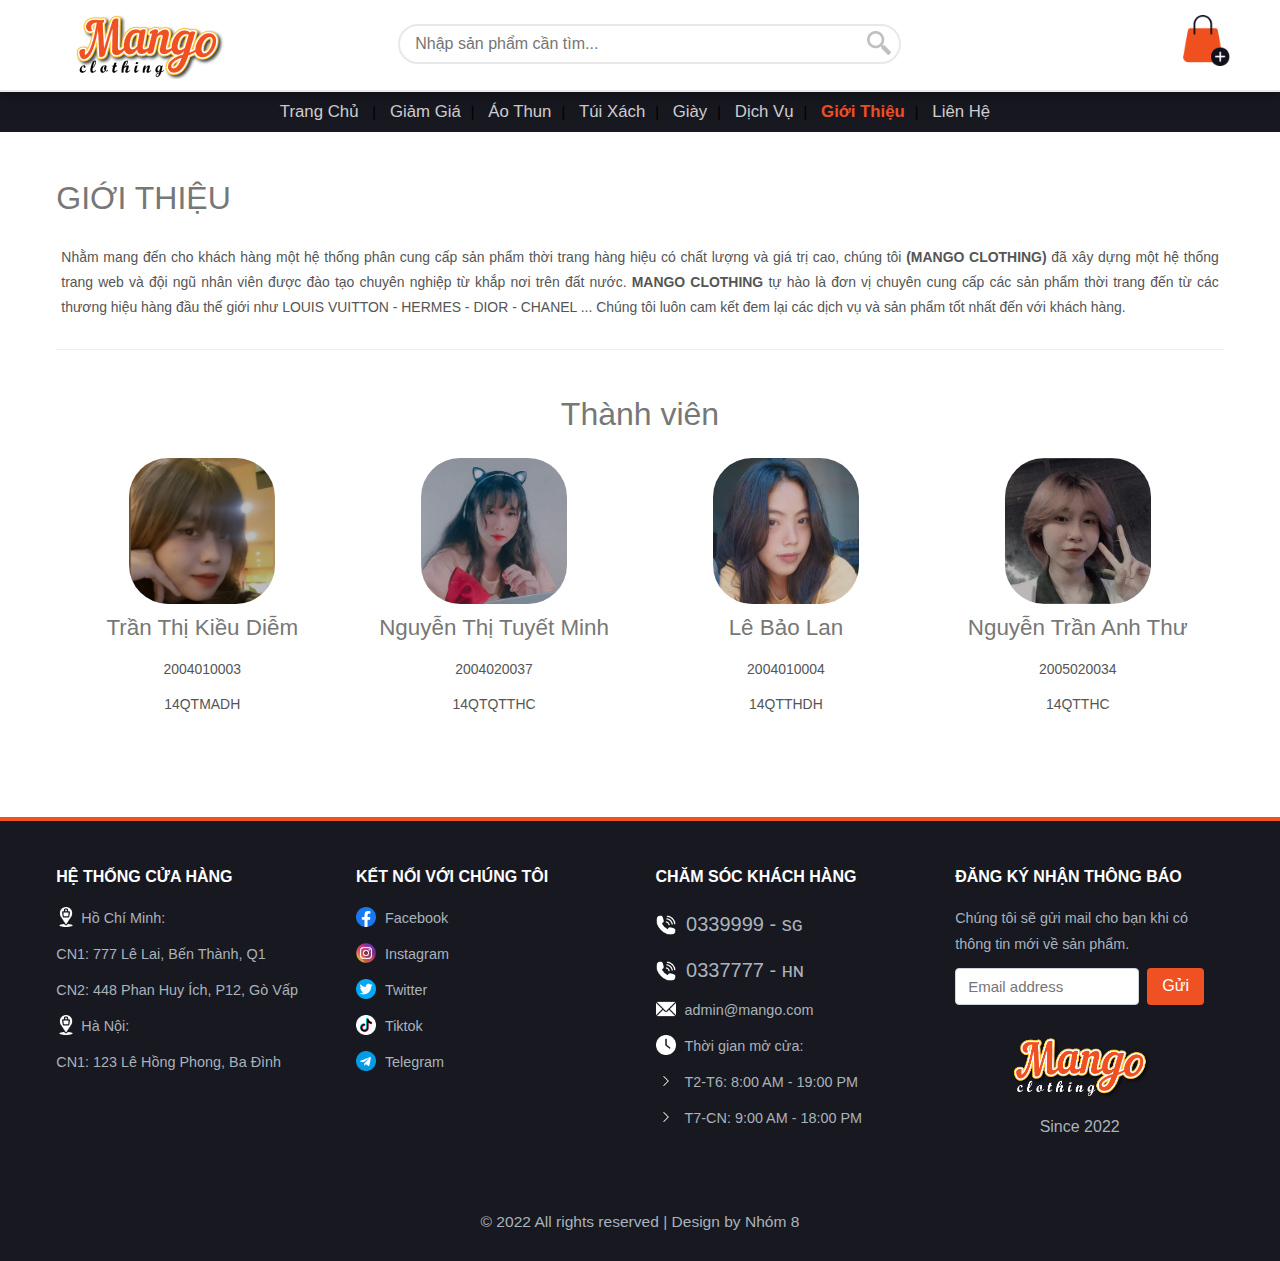
<file: about.html>
<!DOCTYPE HTML>
<html>

<head>
	<title>MANGO | GIỚI THIỆU</title>
	<meta http-equiv="Content-Type" content="text/html; charset=utf-8" />
	<meta name="viewport" content="width=device-width, initial-scale=1, maximum-scale=1">
	<link href='http://fonts.googleapis.com/css?family=Source+Sans+Pro:400,700' rel='stylesheet' type='text/css'>
	<link href="css/style.css" rel="stylesheet" type="text/css" media="all" />
	<link rel="shortcut icon" type="image/png" href="images/fav_logo.png" />
	<script src="js/jquery.min.js"></script>
	<!-- start top_js_button -->
	<script type="text/javascript" src="js/move-top.js"></script>
	<script type="text/javascript" src="js/easing.js"></script>
	<script type="text/javascript">
		jQuery(document).ready(function ($) {
			$(".scroll").click(function (event) {
				event.preventDefault();
				$('html,body').animate({ scrollTop: $(this.hash).offset().top }, 1200);
			});
		});
	</script>

</head>

<body>
	<!-- start header -->
	<div class="header_bg">
		<div class="wrap">
			<div class="header">
				<div class="logo">
					<a href="index.html"><img src="images/logo.png" alt="" /> </a>
				</div>
				<div class="search_box">
					<form>
						<input type="submit" value="">
					</form>
				</div>
				<div class="h_icon">
					<ul class="icon1 sub-icon1">
						<li><img src="images/icon/cart.png" alt="">
							<ul class="sub-icon1 list">
								<li>
									<h3>Giỏ hàng đang trống!</h3><a href=""></a>
								</li>
								<li>
									<p>Bạn gặp vấn đề với các sản phẩm? Hãy<a href="contact.html"> liên hệ với chúng
											tôi</a> để tìm hiểu thêm.</p>
								</li>
							</ul>
						</li>
					</ul>
				</div>
				<div class="h_search">
					<form>
						<input type="text" required="required" placeholder="Nhập sản phẩm cần tìm..." value="">
						<input type="submit" value="">
					</form>
				</div>
				<div class="clear"></div>
			</div>
		</div>
	</div>
	<div class="header_btm">
		<div class="wrap">
			<div class="header_sub">
				<div class="h_menu">
					<ul>
						<li><a href="index.html">Trang chủ</a></li> |
						<li><a href="sale.html">Giảm giá</a></li>|
						<li><a href="tee.html">Áo thun</a></li>|
						<li><a href="bag.html">Túi xách</a></li>|
						<li><a href="shoes.html">Giày</a></li>|
						<li><a href="service.html">Dịch vụ</a></li>|
						<li class="active"><a href="about.html">Giới thiệu</a></li>|
						<li><a href="contact.html">Liên hệ</a></li>
					</ul>
				</div>
				<div class="top-nav">
					<nav class="nav">
						<a href="#" id="w3-menu-trigger"> </a>
						<ul class="nav-list">
							<li class="nav-item"><a href="index.html">Trang chủ</a></li>
							<li class="nav-item"><a href="sale.html">Giảm giá</a></li>
							<li class="nav-item"><a href="tee.html">Áo thun</a></li>
							<li class="nav-item"><a href="bag.html">Túi xách</a></li>
							<li class="nav-item"><a href="shoes.html">Giày</a></li>
							<li class="nav-item"><a href="service.html">Dịch vụ</a></li>
							<li class="nav-item"><a class="active" href="about.html">Giới thiệu</a></li>
							<li class="nav-item"><a href="contact.html">Liên hệ</a></li>
						</ul>
						<div class="nav-mobile"><img src="images/icon/nav_icon.png" alt=""></div>
					</nav>
					<div class="clear"> </div>
					<script src="js/responsive.menu.js"></script>
				</div>
				<div class="clear"></div>
			</div>
		</div>
	</div>
	<!-- start main -->
	<div class="main_bg">
		<div class="wrap">
			<div class="main">
				<!-- start service -->
				<div class="service">
					<div class="ser-main2">
						<h4>GIỚI THIỆU</h4>
						<div class="ser-grid about">
							<p class="para">Nhằm mang đến cho khách hàng một hệ thống phân cung cấp sản phẩm thời trang hàng hiệu có chất lượng và giá trị cao, chúng tôi <b style="font-weight: bold;">(MANGO CLOTHING)</b> đã xây dựng một hệ thống trang web và đội ngũ nhân viên được đào tạo chuyên nghiệp từ khắp nơi trên đất nước. <b style="font-weight: bold;">MANGO CLOTHING</b> tự hào là đơn vị chuyên cung cấp các sản phẩm thời trang đến từ các thương hiệu hàng đầu thế giới như LOUIS VUITTON - HERMES - DIOR - CHANEL ... Chúng tôi luôn cam kết đem lại các dịch vụ và sản phẩm tốt nhất đến với khách hàng.
							</p>
						</div>
						<div class="ser-grid">
							<h4>Thành viên</h4>
							<div class="ser-grid-list2">
								<a href="#"><img src="images/member/KD.jpg" alt=""></a>
								<h5><a href="#">Trần Thị Kiều Diễm</a></h5>
								<p class="para">2004010003</p>
								<p class="para">14QTMADH</p>
							</div>
							<div class="ser-grid-list2">
								<a href="#"><img src="images/member/TM.jpg" alt=""></a>
								<h5><a href="#">Nguyễn Thị Tuyết Minh</a></h5>
								<p class="para">2004020037</p>
								<p class="para">14QTQTTHC</p>
							</div>
							<div class="ser-grid-list2">
								<a href="#"><img src="images/member/BL.jpg" alt=""></a>
								<h5><a href="#">Lê Bảo Lan</a></h5>
								<p class="para">2004010004</p>
								<p class="para">14QTTHDH</p>
							</div>
							<div class="ser-grid-list2">
								<a href="#"><img src="images/member/AT.jpg" alt=""></a>
								<h5><a href="#">Nguyễn Trần Anh Thư</a></h5>
								<p class="para">2005020034</p>
								<p class="para">14QTTHC</p>
							</div>
							<div class="clear"></div>
						</div>
					</div>
					<div class="clear"></div>
				</div>
			</div>
		</div>
	</div>
	<!-- start footer -->
	<div class="footer_bg">
		<div class="wrap">
			<div class="footer">
				<!-- start grids_of_4 -->
				<div class="grids_of_4">
					<div class="grid1_of_4">
						<h4>Hệ thống cửa hàng</h4>
						<ul class="f_nav">
							<li><a><img class="social" src="images/social/placestore.png">Hồ Chí Minh:</a></li>
							<li><a>CN1: 777 Lê Lai, Bến Thành, Q1</a></li>
							<li><a>CN2: 448 Phan Huy Ích, P12, Gò Vấp</a></li>
							<li><a><img class="social" src="images/social/placestore.png">Hà Nội:</a></li>
							<li><a>CN1: 123 Lê Hồng Phong, Ba Đình</a></li>
						</ul>
					</div>
					<div class="grid1_of_4">
						<h4>Kết nối với chúng tôi</h4>
						<ul class="f_nav">
							<li><a href="#"><img class="social" src="images/social/facebook.png">&nbsp;Facebook</a></li>
							<li><a href="#"><img class="social" src="images/social/instagram.png">&nbsp;Instagram</a></li>
							<li><a href="#"><img class="social" src="images/social/twitter.png">&nbsp;Twitter</a></li>
							<li><a href="#"><img class="social" src="images/social/tiktok.png">&nbsp;Tiktok</a></li>
							<li><a href="#"><img class="social" src="images/social/telegram.png">&nbsp;Telegram</a></li>
						</ul>
					</div>
					<div class="grid1_of_4">
						<h4>Chăm sóc khách hàng</h4>
						<ul class="f_nav">
							<li><a style="font-size: 20px;"><img class="social" src="images/social/phone.png"> 0339999 - sɢ</a></li>
							<li><a style="font-size: 20px;"><img class="social" src="images/social/phone.png"> 0337777 - ʜɴ</a></li>
							<li><a><img class="social" src="images/social/email.png"> admin@mango.com</a></li>
							<li><a href="#"><img class="social" src="images/social/time.png">&nbsp;Thời gian mở cửa:</a></li>
							<li><a><img class="social" src="images/social/arrow-right.png">&nbsp;T2-T6: 8:00 AM - 19:00 PM</a></li>
							<li><a><img class="social" src="images/social/arrow-right.png">&nbsp;T7-CN: 9:00 AM - 18:00 PM</a></li>
						</ul>
					</div>
					<div class="grid1_of_4">
						<h4>Đăng ký nhận thông báo</h4>
						<ul class="f_nav">
							<li><a>Chúng tôi sẽ gửi mail cho bạn khi có thông tin mới về sản phẩm.</a></li>
							<div class="regis-email">
								<input class="regis-input" type="email" required="required" placeholder="Email address">
								<button class="regis-button" type="submit" value="">Gửi</button>
							</div>
							<div class="logo-footer">
								<a href="index.html"><img src="images/logo-footer.png" alt="" /></a>
								<h6>Since 2022</h6>
							</div>
						</ul>
					</div>
					<div class="clear"></div>
				</div>
			</div>
		</div>
	</div>
	<!-- end footer -->
	<div class="footer_bg1">
		<div class="wrap">
			<div class="footer">
				<!-- scroll_top_btn -->
				<script type="text/javascript">
					$(document).ready(function () {

						var defaults = {
							containerID: 'toTop', // fading element id
							containerHoverID: 'toTopHover', // fading element hover id
							scrollSpeed: 1200,
							easingType: 'linear'
						};


						$().UItoTop({ easingType: 'smooth' });

					});
				</script>
				<a href="#" id="toTop" style="display: block;"><span id="toTopHover" style="opacity: 1;"></span></a>
				<!--end scroll_top_btn -->
				<div class="copy">
					<p class="link">&copy; 2022 All rights reserved | Design by&nbsp;Nhóm 8</p>
				</div>
				<div class="clear"></div>
			</div>
		</div>
	</div>
</body>

</html>
</file>
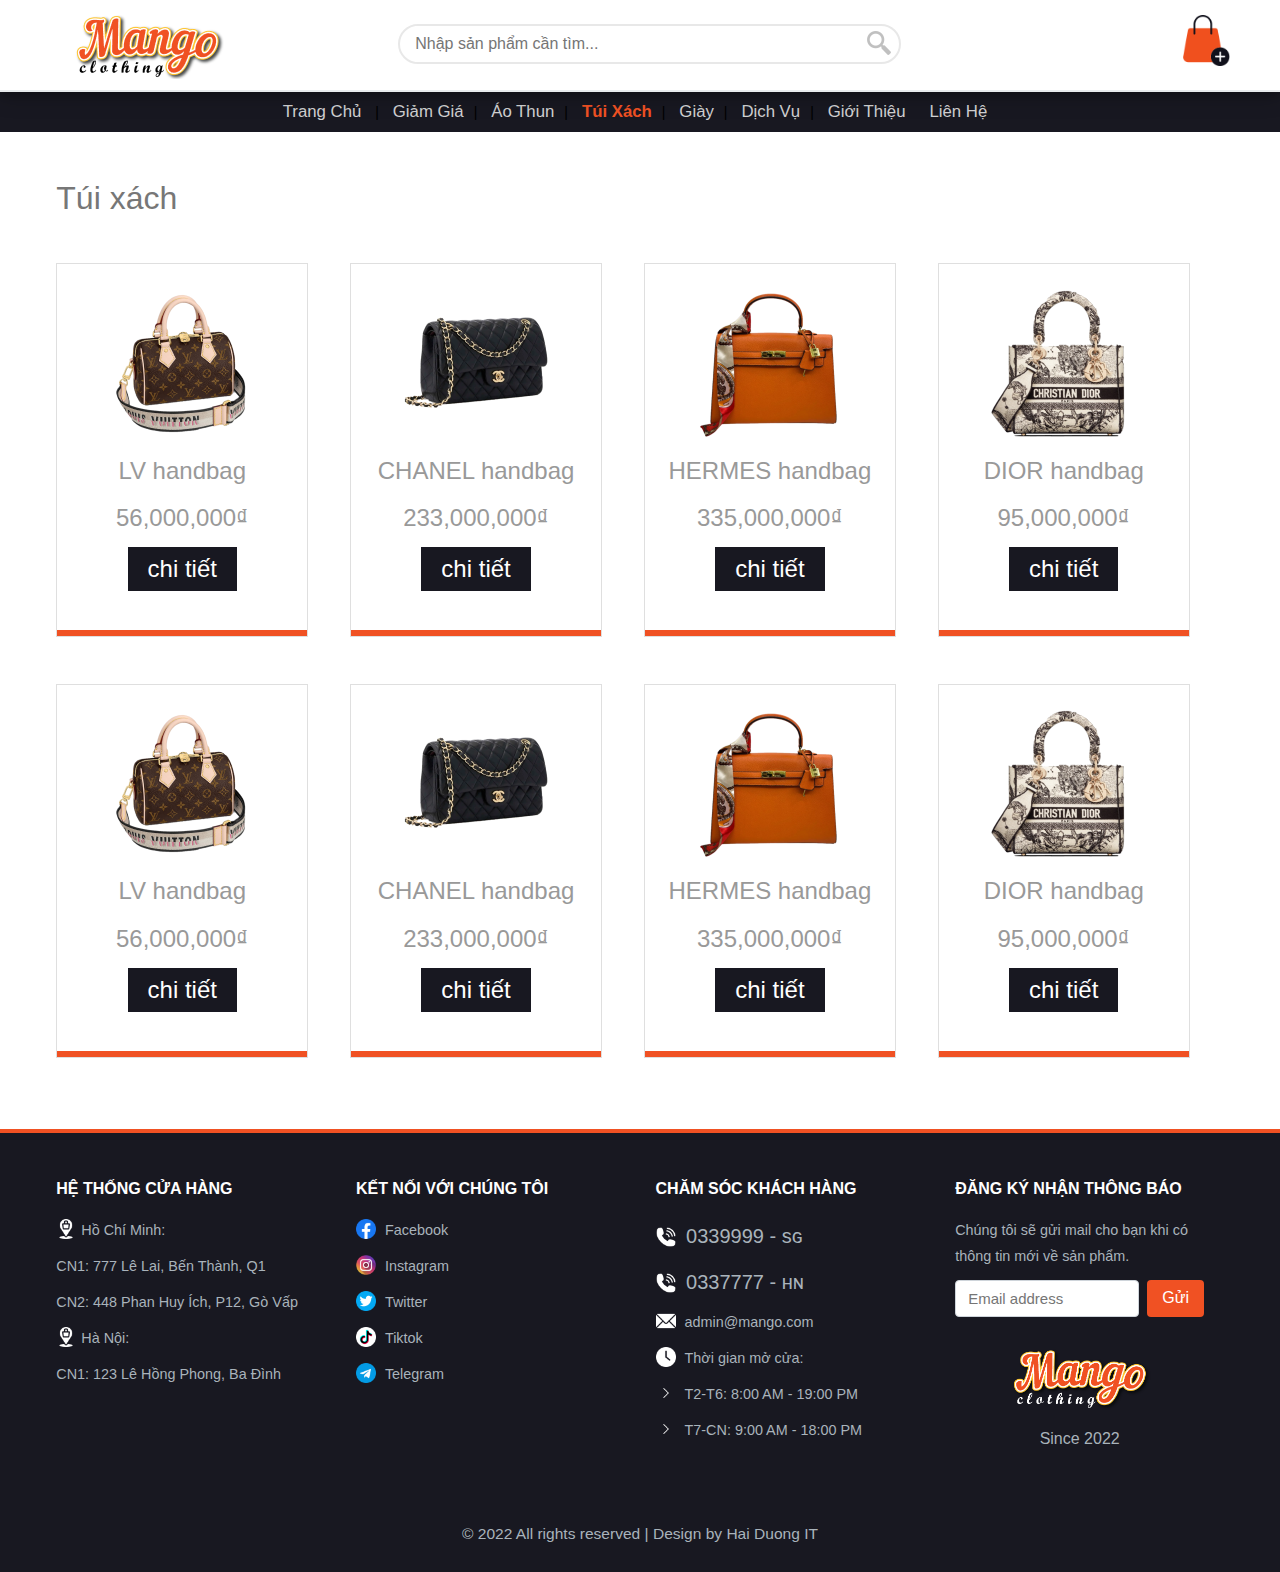
<file: bag.html>
<!DOCTYPE HTML>
<html>

<head>
	<title>MANGO | ÁO THUN</title>
	<meta http-equiv="Content-Type" content="text/html; charset=utf-8" />
	<meta name="viewport" content="width=device-width, initial-scale=1, maximum-scale=1">
	<link href='http://fonts.googleapis.com/css?family=Source+Sans+Pro:400,700' rel='stylesheet' type='text/css'>
	<link href="css/style.css" rel="stylesheet" type="text/css" media="all" />
	<link rel="shortcut icon" type="image/png" href="images/fav_logo.png" />
	<script src="js/jquery.min.js"></script>
	<!-- start top_js_button -->
	<script type="text/javascript" src="js/move-top.js"></script>
	<script type="text/javascript" src="js/easing.js"></script>
	<script type="text/javascript">
		jQuery(document).ready(function ($) {
			$(".scroll").click(function (event) {
				event.preventDefault();
				$('html,body').animate({ scrollTop: $(this.hash).offset().top }, 1200);
			});
		});
	</script>
</head>

<body>
	<!-- start header -->
	<div class="header_bg">
		<div class="wrap">
			<div class="header">
				<div class="logo">
					<a href="index.html"><img src="images/logo.png" alt="" /> </a>
				</div>
				<div class="search_box">
					<form>
						<input type="submit" value="">
					</form>
				</div>
				<div class="h_icon">
					<ul class="icon1 sub-icon1">
						<li><img src="images/icon/cart.png" alt="">
							<ul class="sub-icon1 list">
								<li>
									<h3>Giỏ hàng đang trống!</h3><a href=""></a>
								</li>
								<li>
									<p>Bạn gặp vấn đề với các sản phẩm? Hãy<a href="contact.html"> liên hệ với chúng
											tôi</a> để tìm hiểu thêm.</p>
								</li>
							</ul>
						</li>
					</ul>
				</div>
				<div class="h_search">
					<form>
						<input type="text" required="required" placeholder="Nhập sản phẩm cần tìm..." value="">
						<input type="submit" value="">
					</form>
				</div>
				<div class="clear"></div>
			</div>
		</div>
	</div>
	<div class="header_btm">
		<div class="wrap">
			<div class="header_sub">
				<div class="h_menu">
					<ul>
						<li><a href="index.html">Trang chủ</a></li> |
						<li><a href="sale.html">Giảm giá</a></li>|
						<li><a href="tee.html">Áo thun</a></li>|
						<li class="active"><a href="bag.html">Túi xách</a></li>|
						<li><a href="shoes.html">Giày</a></li>|
						<li><a href="service.html">Dịch vụ</a></li>|
						<li><a href="about.html">Giới thiệu</a></li>
						<li><a href="contact.html">Liên hệ</a></li>
					</ul>
				</div>
				<div class="top-nav">
					<nav class="nav">
						<a href="#" id="w3-menu-trigger"> </a>
						<ul class="nav-list">
							<li class="nav-item"><a href="index.html">Trang chủ</a></li>
							<li class="nav-item"><a href="sale.html">Giảm giá</a></li>
							<li class="nav-item"><a href="tee.html">Áo thun</a></li>
							<li class="nav-item"><a class="active" href="bag.html">Túi xách</a></li>
							<li class="nav-item"><a href="shoes.html">Giày</a></li>
							<li class="nav-item"><a href="service.html">Dịch vụ</a></li>
							<li class="nav-item"><a href="about.html">Giới thiệu</a></li>
							<li class="nav-item"><a href="contact.html">Liên hệ</a></li>
						</ul>
						<div class="nav-mobile"><img src="images/icon/nav_icon.png" alt=""></div>
					</nav>
					<div class="clear"> </div>
					<script src="js/responsive.menu.js"></script>
				</div>
				<div class="clear"></div>
			</div>
		</div>
	</div>
	<!-- start main -->
	<div class="main_bg">
		<div class="wrap">
			<div class="main">
				<h2 class="style top">Túi xách</h2>
				<!-- start grids_of_3 -->
				<div class="grids_of_3">
					<div class="grid1_of_3">
						<a href="details.html">
							<img src="images/new-arrival/pic5.png" alt="" />
							<h3>LV handbag</h3>
							<div class="price">
								<h4>56,000,000₫</h4>
								<span>chi tiết</span>
							</div>
							<span class="b_btm"></span>
						</a>
					</div>
					<div class="grid1_of_3">
						<a href="details.html">
							<img src="images/new-arrival/pic6.png" alt="" />
							<h3>CHANEL handbag</h3>
							<div class="price">
								<h4>233,000,000₫</h4>
								<span>chi tiết</span>
							</div>
							<span class="b_btm"></span>
						</a>
					</div>
					<div class="grid1_of_3">
						<a href="details.html">
							<img src="images/new-arrival/pic7.png" alt="" />
							<h3>HERMES handbag</h3>
							<div class="price">
								<h4>335,000,000₫</h4>
								<span>chi tiết</span>
							</div>
							<span class="b_btm"></span>
						</a>
					</div>
					<div class="grid1_of_3">
						<a href="details.html">
							<img src="images/new-arrival/pic8.png" alt="" />
							<h3>DIOR handbag</h3>
							<div class="price">
								<h4>95,000,000₫</h4>
								<span>chi tiết</span>
							</div>
							<span class="b_btm"></span>
						</a>
					</div>
					<div class="clear"></div>
				</div>
				<div class="grids_of_3">
					<div class="grid1_of_3">
						<a href="details.html">
							<img src="images/new-arrival/pic5.png" alt="" />
							<h3>LV handbag</h3>
							<div class="price">
								<h4>56,000,000₫</h4>
								<span>chi tiết</span>
							</div>
							<span class="b_btm"></span>
						</a>
					</div>
					<div class="grid1_of_3">
						<a href="details.html">
							<img src="images/new-arrival/pic6.png" alt="" />
							<h3>CHANEL handbag</h3>
							<div class="price">
								<h4>233,000,000₫</h4>
								<span>chi tiết</span>
							</div>
							<span class="b_btm"></span>
						</a>
					</div>
					<div class="grid1_of_3">
						<a href="details.html">
							<img src="images/new-arrival/pic7.png" alt="" />
							<h3>HERMES handbag</h3>
							<div class="price">
								<h4>335,000,000₫</h4>
								<span>chi tiết</span>
							</div>
							<span class="b_btm"></span>
						</a>
					</div>
					<div class="grid1_of_3">
						<a href="details.html">
							<img src="images/new-arrival/pic8.png" alt="" />
							<h3>DIOR handbag</h3>
							<div class="price">
								<h4>95,000,000₫</h4>
								<span>chi tiết</span>
							</div>
							<span class="b_btm"></span>
						</a>
					</div>
					<div class="clear"></div>
				</div>
				<!-- end grids_of_3 -->
			</div>
		</div>
	</div>
	<!-- start footer -->
	<div class="footer_bg">
		<div class="wrap">
			<div class="footer">
				<!-- start grids_of_4 -->
				<div class="grids_of_4">
					<div class="grid1_of_4">
						<h4>Hệ thống cửa hàng</h4>
						<ul class="f_nav">
							<li><a><img class="social" src="images/social/placestore.png">Hồ Chí Minh:</a></li>
							<li><a>CN1: 777 Lê Lai, Bến Thành, Q1</a></li>
							<li><a>CN2: 448 Phan Huy Ích, P12, Gò Vấp</a></li>
							<li><a><img class="social" src="images/social/placestore.png">Hà Nội:</a></li>
							<li><a>CN1: 123 Lê Hồng Phong, Ba Đình</a></li>
						</ul>
					</div>
					<div class="grid1_of_4">
						<h4>Kết nối với chúng tôi</h4>
						<ul class="f_nav">
							<li><a href="#"><img class="social" src="images/social/facebook.png">&nbsp;Facebook</a></li>
							<li><a href="#"><img class="social" src="images/social/instagram.png">&nbsp;Instagram</a></li>
							<li><a href="#"><img class="social" src="images/social/twitter.png">&nbsp;Twitter</a></li>
							<li><a href="#"><img class="social" src="images/social/tiktok.png">&nbsp;Tiktok</a></li>
							<li><a href="#"><img class="social" src="images/social/telegram.png">&nbsp;Telegram</a></li>
						</ul>
					</div>
					<div class="grid1_of_4">
						<h4>Chăm sóc khách hàng</h4>
						<ul class="f_nav">
							<li><a style="font-size: 20px;"><img class="social" src="images/social/phone.png"> 0339999 - sɢ</a></li>
							<li><a style="font-size: 20px;"><img class="social" src="images/social/phone.png"> 0337777 - ʜɴ</a></li>
							<li><a><img class="social" src="images/social/email.png"> admin@mango.com</a></li>
							<li><a href="#"><img class="social" src="images/social/time.png">&nbsp;Thời gian mở cửa:</a></li>
							<li><a><img class="social" src="images/social/arrow-right.png">&nbsp;T2-T6: 8:00 AM - 19:00 PM</a></li>
							<li><a><img class="social" src="images/social/arrow-right.png">&nbsp;T7-CN: 9:00 AM - 18:00 PM</a></li>
						</ul>
					</div>
					<div class="grid1_of_4">
						<h4>Đăng ký nhận thông báo</h4>
						<ul class="f_nav">
							<li><a>Chúng tôi sẽ gửi mail cho bạn khi có thông tin mới về sản phẩm.</a></li>
							<div class="regis-email">
								<input class="regis-input" type="email" placeholder="Email address">
								<button class="regis-button" type="button" data-bs-toggle="modal"
									data-bs-target="#mailRegisterSucess">Gửi</button>
							</div>
							<div class="logo-footer">
								<a href="index.html"><img src="images/logo-footer.png" alt="" /></a>
								<h6>Since 2022</h6>
							</div>
						</ul>
					</div>
					<div class="clear"></div>
				</div>
			</div>
		</div>
	</div>
	<!-- start footer -->
	<div class="footer_bg1">
		<div class="wrap">
			<div class="footer">
				<!-- scroll_top_btn -->
				<script type="text/javascript">
					$(document).ready(function () {

						var defaults = {
							containerID: 'toTop', // fading element id
							containerHoverID: 'toTopHover', // fading element hover id
							scrollSpeed: 1200,
							easingType: 'linear'
						};


						$().UItoTop({ easingType: 'smooth' });

					});
				</script>
				<a href="#" id="toTop" style="display: block;"><span id="toTopHover" style="opacity: 1;"></span></a>
				<!--end scroll_top_btn -->
				<div class="copy">
					<p class="link">&copy; 2022 All rights reserved | Design by&nbsp;Hai Duong IT</p>
				</div>
				<div class="clear"></div>
			</div>
		</div>
	</div>
</body>

</html>
</file>
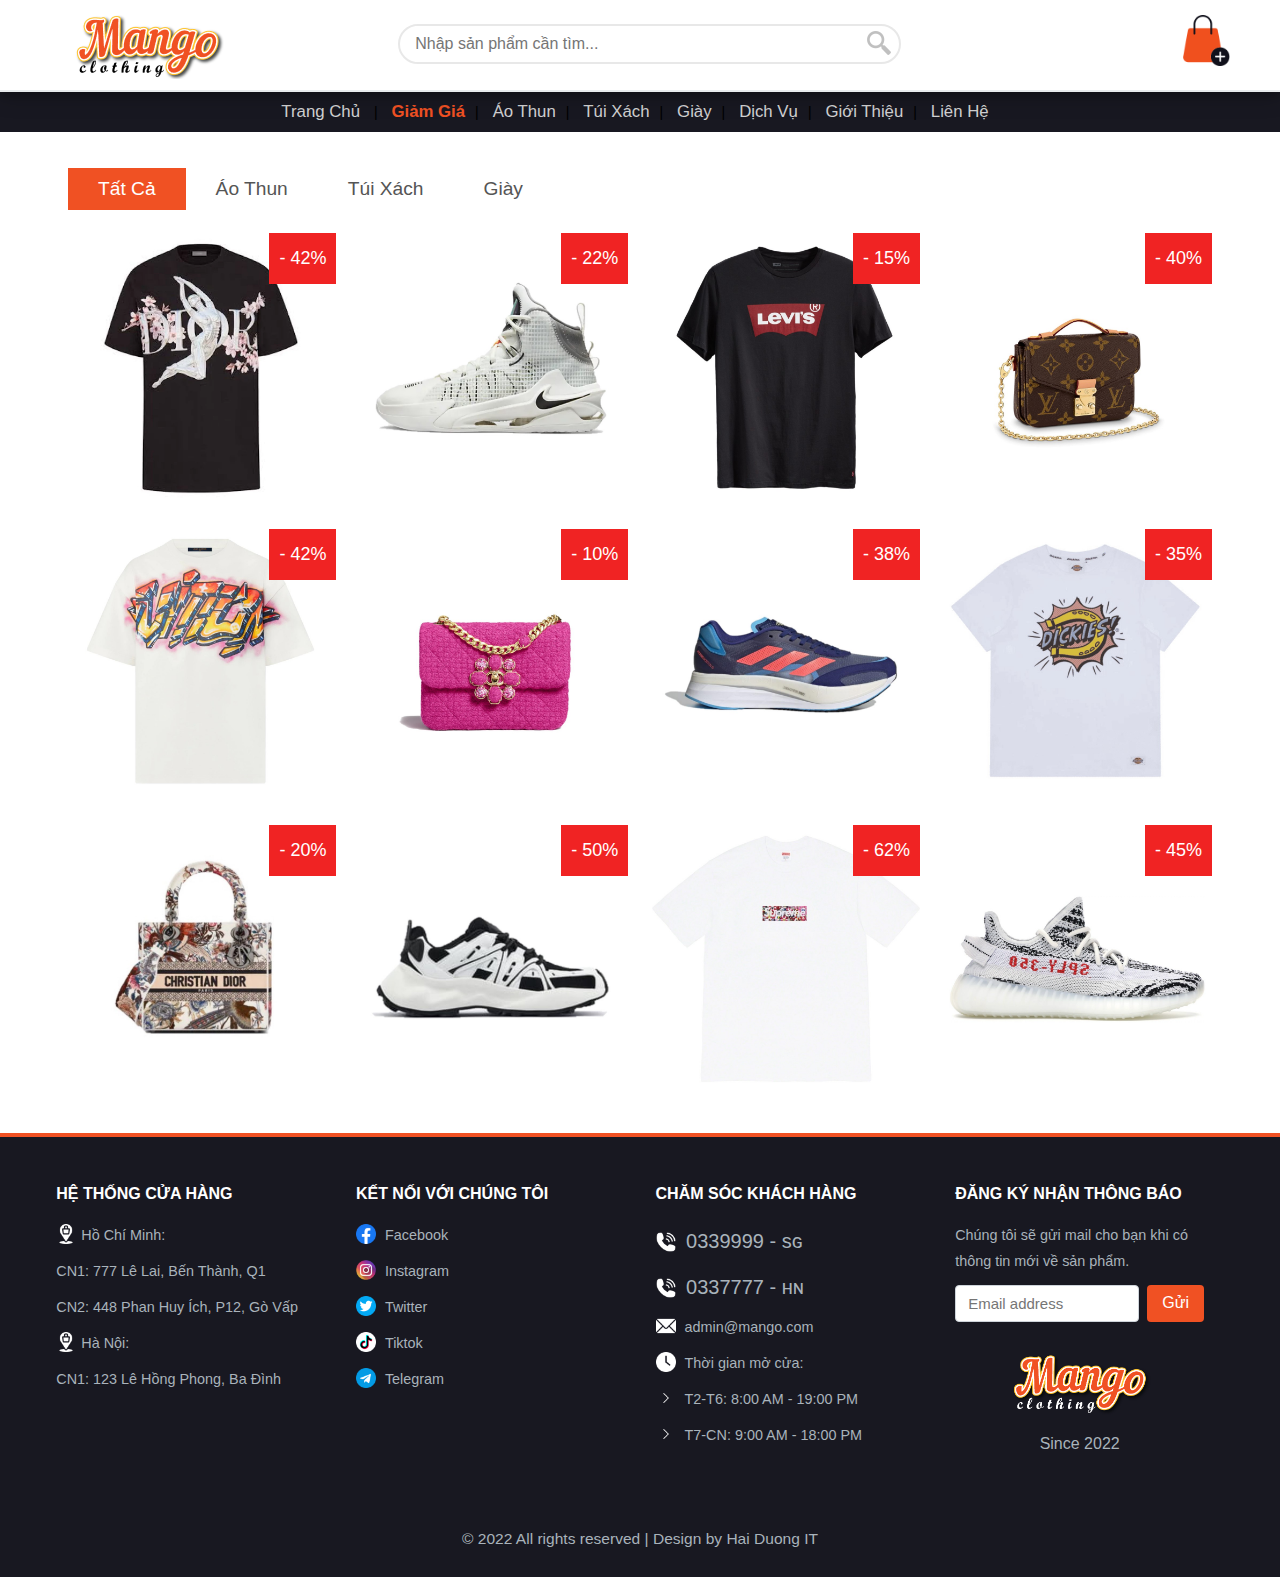
<file: sale.html>
<!DOCTYPE HTML>
<html>

<head>
	<title>MANGO | GIẢM GIÁ</title>
	<meta http-equiv="Content-Type" content="text/html; charset=utf-8" />
	<meta name="viewport" content="width=device-width, initial-scale=1, maximum-scale=1">
	<link href='http://fonts.googleapis.com/css?family=Source+Sans+Pro:400,700' rel='stylesheet' type='text/css'>
	<link href="css/style.css" rel="stylesheet" type="text/css" media="all" />
	<link rel="shortcut icon" type="image/png" href="images/fav_logo.png" />
	<script src="js/jquery.min.js"></script>
	<!-- start gallery_sale -->
	<script type="text/javascript" src="js/jquery.easing.min.js"></script>
	<script type="text/javascript" src="js/jquery.mixitup.min.js"></script>
	<script type="text/javascript">
		$(function () {

			var filterList = {

				init: function () {

					// MixItUp plugin
					// http://mixitup.io
					$('#portfoliolist').mixitup({
						targetSelector: '.portfolio',
						filterSelector: '.filter',
						effects: ['fade'],
						easing: 'snap',
						// call the hover effect
						onMixEnd: filterList.hoverEffect()
					});

				},

				hoverEffect: function () {

					// Simple parallax effect
					$('#portfoliolist .portfolio').hover(
						function () {
							$(this).find('.label').stop().animate({ bottom: 0 }, 200, 'easeOutQuad');
							$(this).find('img').stop().animate({ top: -30 }, 500, 'easeOutQuad');
						},
						function () {
							$(this).find('.label').stop().animate({ bottom: -40 }, 200, 'easeInQuad');
							$(this).find('img').stop().animate({ top: 0 }, 300, 'easeOutQuad');
						}
					);

				}

			};

			// Run the show!
			filterList.init();


		});	
	</script>
	<!-- start top_js_button -->
	<script type="text/javascript" src="js/move-top.js"></script>
	<script type="text/javascript" src="js/easing.js"></script>
	<script type="text/javascript">
		jQuery(document).ready(function ($) {
			$(".scroll").click(function (event) {
				event.preventDefault();
				$('html,body').animate({ scrollTop: $(this.hash).offset().top }, 1200);
			});
		});
	</script>
</head>

<body>
	<!-- start header -->
	<div class="header_bg">
		<div class="wrap">
			<div class="header">
				<div class="logo">
					<a href="index.html"><img src="images/logo.png" alt="" /> </a>
				</div>
				<div class="search_box">
					<form>
						<input type="submit" value="">
					</form>
				</div>
				<div class="h_icon">
					<ul class="icon1 sub-icon1">
						<li><img src="images/icon/cart.png" alt="">
							<ul class="sub-icon1 list">
								<li>
									<h3>Giỏ hàng đang trống!</h3><a href=""></a>
								</li>
								<li>
									<p>Bạn gặp vấn đề với các sản phẩm? Hãy<a href="contact.html"> liên hệ với chúng
											tôi</a> để tìm hiểu thêm.</p>
								</li>
							</ul>
						</li>
					</ul>
				</div>
				<div class="h_search">
					<form>
						<input type="text" required="required" placeholder="Nhập sản phẩm cần tìm..." value="">
						<input type="submit" value="">
					</form>
				</div>
				<div class="clear"></div>
			</div>
		</div>
	</div>
	<div class="header_btm">
		<div class="wrap">
			<div class="header_sub">
				<div class="h_menu">
					<ul>
						<li><a href="index.html">Trang chủ</a></li> |
						<li class="active"><a href="sale.html">Giảm giá</a></li>|
						<li><a href="tee.html">Áo thun</a></li>|
						<li><a href="bag.html">Túi xách</a></li>|
						<li><a href="shoes.html">Giày</a></li>|
						<li><a href="service.html">Dịch vụ</a></li>|
						<li><a href="about.html">Giới thiệu</a></li>|
						<li><a href="contact.html">Liên hệ</a></li>
					</ul>
				</div>
				<div class="top-nav">
					<nav class="nav">
						<a href="#" id="w3-menu-trigger"> </a>
						<ul class="nav-list">
							<li class="nav-item"><a href="index.html">Trang chủ</a></li>
							<li class="nav-item"><a class="active" href="sale.html">Giảm giá</a></li>
							<li class="nav-item"><a href="tee.html">Áo thun</a></li>
							<li class="nav-item"><a href="bag.html">Túi xách</a></li>
							<li class="nav-item"><a href="shoes.html">Giày</a></li>
							<li class="nav-item"><a href="service.html">Dịch vụ</a></li>
							<li class="nav-item"><a href="about.html">Giới thiệu</a></li>
							<li class="nav-item"><a href="contact.html">Liên hệ</a></li>
						</ul>
						<div class="nav-mobile"><img src="images/icon/nav_icon.png" alt=""></div>
					</nav>
					<div class="clear"> </div>
					<script src="js/responsive.menu.js"></script>
				</div>
				<div class="clear"></div>
			</div>
		</div>
	</div>
	<!-- start main -->
	<div class="main_bg">
		<div class="wrap">
			<div class="main">
				<!-- start gallery_sale  -->
				<div class="gallery1">
					<div class="container">
						<ul id="filters" class="clearfix">
							<li><span class="filter active" data-filter="tee bag shoes">Tất cả</span></li>
							<li><span class="filter" data-filter="tee">Áo thun</span></li>
							<li><span class="filter" data-filter="bag">Túi xách</span></li>
							<li><span class="filter" data-filter="shoes">Giày</span></li>
						</ul>
						<div id="portfoliolist">
							<div class="portfolio tee" data-cat="tee">
								<div class="portfolio-wrapper">
									<div class="sale-top-right">- 42%</div>
									<a href="details.html">
										<img src="images/sale_pic1.jpg" alt="Image 2" />
									</a>
									<div class="label">
										<div class="label-text">
											<a class="text-title">DIOR X SORAYAMA</a>
											<span class="text-category">Chi tiết</span>
										</div>
										<div class="label-bg"></div>
									</div>
								</div>
							</div>
							<div class="portfolio shoes" data-cat="shoes">
								<div class="portfolio-wrapper">
									<div class="sale-top-right">- 22%</div>
									<a href="details.html">
										<img src="images/sale_pic2.jpg" alt="Image 2" />
									</a>
									<div class="label">
										<div class="label-text">
											<a class="text-title">NIKE SPORT shoes</a>
											<span class="text-category">Chi tiết</span>
										</div>
										<div class="label-bg"></div>
									</div>
								</div>
							</div>
							<div class="portfolio tee" data-cat="tee">
								<div class="portfolio-wrapper">
									<div class="sale-top-right">- 15%</div>
									<a href="details.html">
										<img src="images/sale_pic3.jpg" alt="Image 2" />
									</a>
									<div class="label">
										<div class="label-text">
											<a class="text-title">LEVI'S tee</a>
											<span class="text-category">Chi tiết</span>
										</div>
										<div class="label-bg"></div>
									</div>
								</div>
							</div>
							<div class="portfolio bag" data-cat="bag">
								<div class="portfolio-wrapper">
									<div class="sale-top-right">- 40%</div>
									<a href="details.html">
										<img src="images/sale_pic4.jpg" alt="Image 2" />
									</a>
									<div class="label">
										<div class="label-text">
											<a class="text-title">LOUIS VUITTON handbag</a>
											<span class="text-category">Chi tiết</span>
										</div>
										<div class="label-bg"></div>
									</div>
								</div>
							</div>
							<div class="portfolio tee" data-cat="tee">
								<div class="portfolio-wrapper">
									<div class="sale-top-right">- 42%</div>
									<a href="details.html">
										<img src="images/sale_pic5.jpg" alt="Image 2" />
									</a>
									<div class="label">
										<div class="label-text">
											<a class="text-title">LOUIS VUITTON tee</a>
											<span class="text-category">Chi tiết</span>
										</div>
										<div class="label-bg"></div>
									</div>
								</div>
							</div>
							<div class="portfolio bag" data-cat="bag">
								<div class="portfolio-wrapper">
									<div class="sale-top-right">- 10%</div>
									<a href="details.html">
										<img src="images/sale_pic6.jpg" alt="Image 2" />
									</a>
									<div class="label">
										<div class="label-text">
											<a class="text-title">CHANEL bag</a>
											<span class="text-category">Chi tiết</span>
										</div>
										<div class="label-bg"></div>
									</div>
								</div>
							</div>
							<div class="portfolio shoes" data-cat="shoes">
								<div class="portfolio-wrapper">
									<div class="sale-top-right">- 38%</div>
									<a href="details.html">
										<img src="images/sale_pic7.jpg" alt="Image 2" />
									</a>
									<div class="label">
										<div class="label-text">
											<a class="text-title">ADIDAS SHOES</a>
											<span class="text-category">Chi tiết</span>
										</div>
										<div class="label-bg"></div>
									</div>
								</div>
							</div>
							<div class="portfolio tee" data-cat="tee">
								<div class="portfolio-wrapper">
									<div class="sale-top-right">- 35%</div>
									<a href="details.html">
										<img src="images/sale_pic8.jpg" alt="Image 2" />
									</a>
									<div class="label">
										<div class="label-text">
											<a class="text-title">DICKIES TEE</a>
											<span class="text-category">Chi tiết</span>
										</div>
										<div class="label-bg"></div>
									</div>
								</div>
							</div>
							<div class="portfolio bag" data-cat="bag">
								<div class="portfolio-wrapper">
									<div class="sale-top-right">- 20%</div>
									<a href="details.html">
										<img src="images/sale_pic9.jpg" alt="Image 2" />
									</a>
									<div class="label">
										<div class="label-text">
											<a class="text-title">DIOR HANDBAG</a>
											<span class="text-category">Chi tiết</span>
										</div>
										<div class="label-bg"></div>
									</div>
								</div>
							</div>
							<div class="portfolio shoes" data-cat="shoes">
								<div class="portfolio-wrapper">
									<div class="sale-top-right">- 50%</div>
									<a href="details.html">
										<img src="images/sale_pic10.jpg" alt="Image 2" />
									</a>
									<div class="label">
										<div class="label-text">
											<a class="text-title">ZARA SHOES</a>
											<span class="text-category">Chi tiết</span>
										</div>
										<div class="label-bg"></div>
									</div>
								</div>
							</div>

							<div class="portfolio tee" data-cat="tee">
								<div class="portfolio-wrapper">
									<div class="sale-top-right">- 62%</div>
									<a href="details.html">
										<img src="images/sale_pic11.jpg" alt="Image 2" />
									</a>
									<div class="label">
										<div class="label-text">
											<a class="text-title">SUPREME TEE</a>
											<span class="text-category">Chi tiết</span>
										</div>
										<div class="label-bg"></div>
									</div>
								</div>
							</div>

							<div class="portfolio shoes" data-cat="shoes">
								<div class="portfolio-wrapper">
									<div class="sale-top-right">- 45%</div>
									<a href="details.html">
										<img src="images/sale_pic12.jpg" alt="Image 2" />
									</a>
									<div class="label">
										<div class="label-text">
											<a class="text-title">ADIDAS YEEZY SHOES</a>
											<span class="text-category">Chi tiết</span>
										</div>
										<div class="label-bg"></div>
									</div>
								</div>
							</div>
						</div>
					</div><!-- container -->
					<script type="text/javascript" src="js/fliplightbox.min.js"></script>
					<script type="text/javascript">$('body').flipLightBox()</script>
					<div class="clear"> </div>
				</div>
				<!---End-gallery----->
			</div>
		</div>
	</div>
	<!-- start footer -->
	<div class="footer_bg">
		<div class="wrap">
			<div class="footer">
				<!-- start grids_of_4 -->
				<div class="grids_of_4">
					<div class="grid1_of_4">
						<h4>Hệ thống cửa hàng</h4>
						<ul class="f_nav">
							<li><a><img class="social" src="images/social/placestore.png">Hồ Chí Minh:</a></li>
							<li><a>CN1: 777 Lê Lai, Bến Thành, Q1</a></li>
							<li><a>CN2: 448 Phan Huy Ích, P12, Gò Vấp</a></li>
							<li><a><img class="social" src="images/social/placestore.png">Hà Nội:</a></li>
							<li><a>CN1: 123 Lê Hồng Phong, Ba Đình</a></li>
						</ul>
					</div>
					<div class="grid1_of_4">
						<h4>Kết nối với chúng tôi</h4>
						<ul class="f_nav">
							<li><a href="#"><img class="social" src="images/social/facebook.png">&nbsp;Facebook</a></li>
							<li><a href="#"><img class="social" src="images/social/instagram.png">&nbsp;Instagram</a></li>
							<li><a href="#"><img class="social" src="images/social/twitter.png">&nbsp;Twitter</a></li>
							<li><a href="#"><img class="social" src="images/social/tiktok.png">&nbsp;Tiktok</a></li>
							<li><a href="#"><img class="social" src="images/social/telegram.png">&nbsp;Telegram</a></li>
						</ul>
					</div>
					<div class="grid1_of_4">
						<h4>Chăm sóc khách hàng</h4>
						<ul class="f_nav">
							<li><a style="font-size: 20px;"><img class="social" src="images/social/phone.png"> 0339999 - sɢ</a></li>
							<li><a style="font-size: 20px;"><img class="social" src="images/social/phone.png"> 0337777 - ʜɴ</a></li>
							<li><a><img class="social" src="images/social/email.png"> admin@mango.com</a></li>
							<li><a href="#"><img class="social" src="images/social/time.png">&nbsp;Thời gian mở cửa:</a></li>
							<li><a><img class="social" src="images/social/arrow-right.png">&nbsp;T2-T6: 8:00 AM - 19:00 PM</a></li>
							<li><a><img class="social" src="images/social/arrow-right.png">&nbsp;T7-CN: 9:00 AM - 18:00 PM</a></li>
						</ul>
					</div>
					<div class="grid1_of_4">
						<h4>Đăng ký nhận thông báo</h4>
						<ul class="f_nav">
							<li><a>Chúng tôi sẽ gửi mail cho bạn khi có thông tin mới về sản phẩm.</a></li>
							<div class="regis-email">
								<input class="regis-input" type="email" required="required" placeholder="Email address">
								<button class="regis-button" type="submit" value="">Gửi</button>
							</div>
							<div class="logo-footer">
								<a href="index.html"><img src="images/logo-footer.png" alt="" /></a>
								<h6>Since 2022</h6>
							</div>
						</ul>
					</div>
					<div class="clear"></div>
				</div>
			</div>
		</div>
	</div>
	<!-- end footer -->
	<div class="footer_bg1">
		<div class="wrap">
			<div class="footer">
				<!-- scroll_top_btn -->
				<script type="text/javascript">
					$(document).ready(function () {

						var defaults = {
							containerID: 'toTop', // fading element id
							containerHoverID: 'toTopHover', // fading element hover id
							scrollSpeed: 1200,
							easingType: 'linear'
						};

						$().UItoTop({ easingType: 'smooth' });

					});
				</script>
				<a href="#" id="toTop" style="display: block;"><span id="toTopHover" style="opacity: 1;"></span></a>
				<!--end scroll_top_btn -->
				<div class="copy">
					<p class="link">&copy; 2022 All rights reserved | Design by&nbsp;Hai Duong IT</p>
				</div>
				<div class="clear"></div>
			</div>
		</div>
	</div>
</body>

</html>
</file>
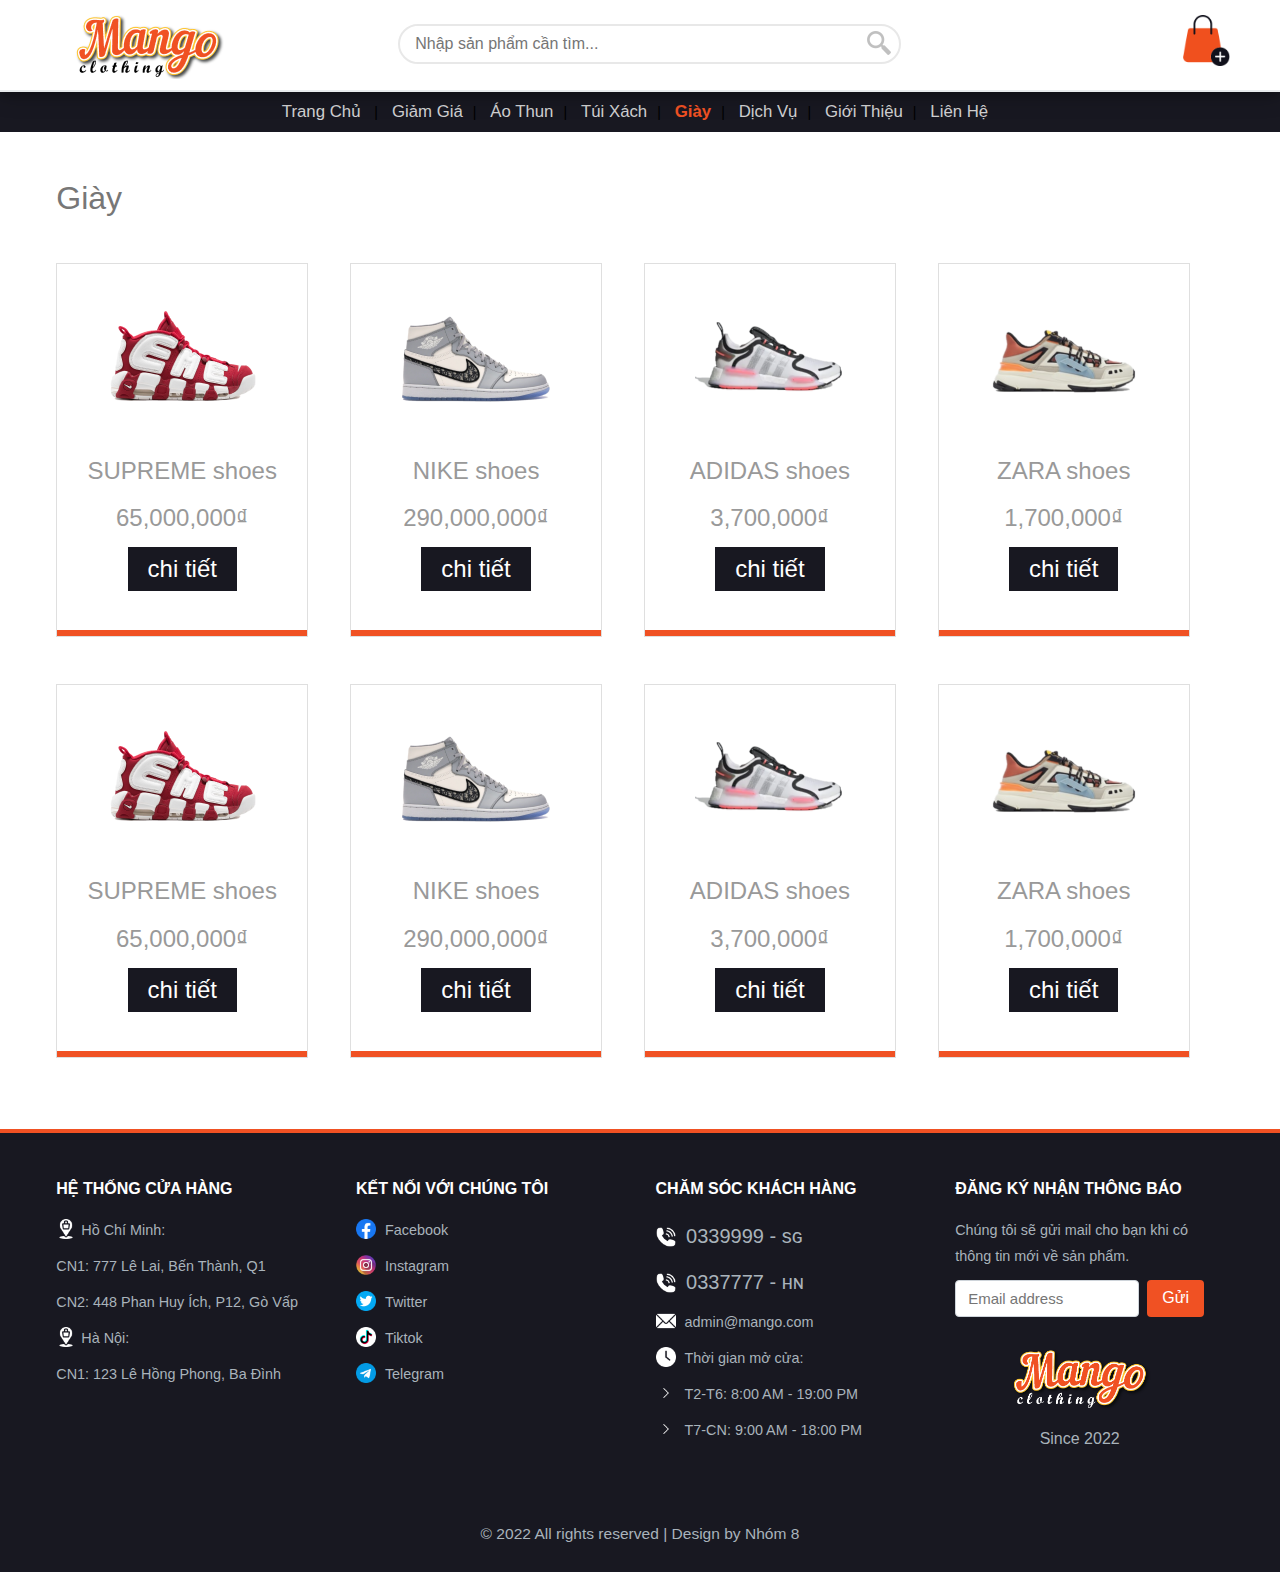
<file: shoes.html>
<!DOCTYPE HTML>
<html>

<head>
	<title>MANGO | GIÀY - DÉP</title>
	<meta http-equiv="Content-Type" content="text/html; charset=utf-8" />
	<meta name="viewport" content="width=device-width, initial-scale=1, maximum-scale=1">
	<link href='http://fonts.googleapis.com/css?family=Source+Sans+Pro:400,700' rel='stylesheet' type='text/css'>
	<link href="css/style.css" rel="stylesheet" type="text/css" media="all" />
	<link rel="shortcut icon" type="image/png" href="images/fav_logo.png" />
	<script src="js/jquery.min.js"></script>
	<!-- start top_js_button -->
	<script type="text/javascript" src="js/move-top.js"></script>
	<script type="text/javascript" src="js/easing.js"></script>
	<script type="text/javascript">
		jQuery(document).ready(function ($) {
			$(".scroll").click(function (event) {
				event.preventDefault();
				$('html,body').animate({ scrollTop: $(this.hash).offset().top }, 1200);
			});
		});
	</script>
</head>

<body>
	<!-- start header -->
	<div class="header_bg">
		<div class="wrap">
			<div class="header">
				<div class="logo">
					<a href="index.html"><img src="images/logo.png" alt="" /> </a>
				</div>
				<div class="search_box">
					<form>
						<input type="submit" value="">
					</form>
				</div>
				<div class="h_icon">
					<ul class="icon1 sub-icon1">
						<li><img src="images/icon/cart.png" alt="">
							<ul class="sub-icon1 list">
								<li>
									<h3>Giỏ hàng đang trống!</h3><a href=""></a>
								</li>
								<li>
									<p>Bạn gặp vấn đề với các sản phẩm? Hãy<a href="contact.html"> liên hệ với chúng
											tôi</a> để tìm hiểu thêm.</p>
								</li>
							</ul>
						</li>
					</ul>
				</div>
				<div class="h_search">
					<form>
						<input type="text" required="required" placeholder="Nhập sản phẩm cần tìm..." value="">
						<input type="submit" value="">
					</form>
				</div>
				<div class="clear"></div>
			</div>
		</div>
	</div>
	<div class="header_btm">
		<div class="wrap">
			<div class="header_sub">
				<div class="h_menu">
					<ul>
						<li><a href="index.html">Trang chủ</a></li> |
						<li><a href="sale.html">Giảm giá</a></li>|
						<li><a href="tee.html">Áo thun</a></li>|
						<li><a href="bag.html">Túi xách</a></li>|
						<li class="active"><a href="shoes.html">Giày</a></li>|
						<li><a href="service.html">Dịch vụ</a></li>|
						<li><a href="about.html">Giới thiệu</a></li>|
						<li><a href="contact.html">Liên hệ</a></li>
					</ul>
				</div>
				<div class="top-nav">
					<nav class="nav">
						<a href="#" id="w3-menu-trigger"> </a>
						<ul class="nav-list">
							<li class="nav-item"><a href="index.html">Trang chủ</a></li>
							<li class="nav-item"><a href="sale.html">Giảm giá</a></li>
							<li class="nav-item"><a href="tee.html">Áo thun</a></li>
							<li class="nav-item"><a href="bag.html">Túi xách</a></li>
							<li class="nav-item"><a class="active" href="shoes.html">Giày</a></li>
							<li class="nav-item"><a href="service.html">Dịch vụ</a></li>
							<li class="nav-item"><a href="about.html">Giới thiệu</a></li>
							<li class="nav-item"><a href="contact.html">Liên hệ</a></li>
						</ul>
						<div class="nav-mobile"><img src="images/icon/nav_icon.png" alt=""></div>
					</nav>
					<div class="clear"> </div>
					<script src="js/responsive.menu.js"></script>
				</div>
				<div class="clear"></div>
			</div>
		</div>
	</div>
	<!-- start main -->
	<div class="main_bg">
		<div class="wrap">
			<div class="main">
				<h2 class="style top">Giày</h2>
				<!-- start grids_of_3 -->
				<div class="grids_of_3">
					<div class="grid1_of_3">
						<a href="details.html">
							<img src="images/new-arrival/pic9.png" alt="" />
							<h3>SUPREME shoes</h3>
							<div class="price">
								<h4>65,000,000₫</h4>
								<span>chi tiết</span>
							</div>
							<span class="b_btm"></span>
						</a>
					</div>
					<div class="grid1_of_3">
						<a href="details.html">
							<img src="images/new-arrival/pic10.png" alt="" />
							<h3>NIKE shoes</h3>
							<div class="price">
								<h4>290,000,000₫</h4>
								<span>chi tiết</span>
							</div>
							<span class="b_btm"></span>
						</a>
					</div>
					<div class="grid1_of_3">
						<a href="details.html">
							<img src="images/new-arrival/pic11.png" alt="" />
							<h3>ADIDAS shoes</h3>
							<div class="price">
								<h4>3,700,000₫</h4>
								<span>chi tiết</span>
							</div>
							<span class="b_btm"></span>
						</a>
					</div>
					<div class="grid1_of_3">
						<a href="details.html">
							<img src="images/new-arrival/pic12.png" alt="" />
							<h3>ZARA shoes</h3>
							<div class="price">
								<h4>1,700,000₫</h4>
								<span>chi tiết</span>
							</div>
							<span class="b_btm"></span>
						</a>
					</div>
					<div class="clear"></div>
				</div>
				<div class="grids_of_3">
					<div class="grid1_of_3">
						<a href="details.html">
							<img src="images/new-arrival/pic9.png" alt="" />
							<h3>SUPREME shoes</h3>
							<div class="price">
								<h4>65,000,000₫</h4>
								<span>chi tiết</span>
							</div>
							<span class="b_btm"></span>
						</a>
					</div>
					<div class="grid1_of_3">
						<a href="details.html">
							<img src="images/new-arrival/pic10.png" alt="" />
							<h3>NIKE shoes</h3>
							<div class="price">
								<h4>290,000,000₫</h4>
								<span>chi tiết</span>
							</div>
							<span class="b_btm"></span>
						</a>
					</div>
					<div class="grid1_of_3">
						<a href="details.html">
							<img src="images/new-arrival/pic11.png" alt="" />
							<h3>ADIDAS shoes</h3>
							<div class="price">
								<h4>3,700,000₫</h4>
								<span>chi tiết</span>
							</div>
							<span class="b_btm"></span>
						</a>
					</div>
					<div class="grid1_of_3">
						<a href="details.html">
							<img src="images/new-arrival/pic12.png" alt="" />
							<h3>ZARA shoes</h3>
							<div class="price">
								<h4>1,700,000₫</h4>
								<span>chi tiết</span>
							</div>
							<span class="b_btm"></span>
						</a>
					</div>
					<div class="clear"></div>
				</div>
				<!-- end grids_of_3 -->
			</div>
		</div>
	</div>
	<!-- start footer -->
	<div class="footer_bg">
		<div class="wrap">
			<div class="footer">
				<!-- start grids_of_4 -->
				<div class="grids_of_4">
					<div class="grid1_of_4">
						<h4>Hệ thống cửa hàng</h4>
						<ul class="f_nav">
							<li><a><img class="social" src="images/social/placestore.png">Hồ Chí Minh:</a></li>
							<li><a>CN1: 777 Lê Lai, Bến Thành, Q1</a></li>
							<li><a>CN2: 448 Phan Huy Ích, P12, Gò Vấp</a></li>
							<li><a><img class="social" src="images/social/placestore.png">Hà Nội:</a></li>
							<li><a>CN1: 123 Lê Hồng Phong, Ba Đình</a></li>
						</ul>
					</div>
					<div class="grid1_of_4">
						<h4>Kết nối với chúng tôi</h4>
						<ul class="f_nav">
							<li><a href="#"><img class="social" src="images/social/facebook.png">&nbsp;Facebook</a></li>
							<li><a href="#"><img class="social" src="images/social/instagram.png">&nbsp;Instagram</a></li>
							<li><a href="#"><img class="social" src="images/social/twitter.png">&nbsp;Twitter</a></li>
							<li><a href="#"><img class="social" src="images/social/tiktok.png">&nbsp;Tiktok</a></li>
							<li><a href="#"><img class="social" src="images/social/telegram.png">&nbsp;Telegram</a></li>
						</ul>
					</div>
					<div class="grid1_of_4">
						<h4>Chăm sóc khách hàng</h4>
						<ul class="f_nav">
							<li><a style="font-size: 20px;"><img class="social" src="images/social/phone.png"> 0339999 - sɢ</a></li>
							<li><a style="font-size: 20px;"><img class="social" src="images/social/phone.png"> 0337777 - ʜɴ</a></li>
							<li><a><img class="social" src="images/social/email.png"> admin@mango.com</a></li>
							<li><a href="#"><img class="social" src="images/social/time.png">&nbsp;Thời gian mở cửa:</a></li>
							<li><a><img class="social" src="images/social/arrow-right.png">&nbsp;T2-T6: 8:00 AM - 19:00 PM</a></li>
							<li><a><img class="social" src="images/social/arrow-right.png">&nbsp;T7-CN: 9:00 AM - 18:00 PM</a></li>
						</ul>
					</div>
					<div class="grid1_of_4">
						<h4>Đăng ký nhận thông báo</h4>
						<ul class="f_nav">
							<li><a>Chúng tôi sẽ gửi mail cho bạn khi có thông tin mới về sản phẩm.</a></li>
							<div class="regis-email">
								<input class="regis-input" type="email" required="required" placeholder="Email address">
								<button class="regis-button" type="submit" value="">Gửi</button>
							</div>
							<div class="logo-footer">
								<a href="index.html"><img src="images/logo-footer.png" alt="" /></a>
								<h6>Since 2022</h6>
							</div>
						</ul>
					</div>
					<div class="clear"></div>
				</div>
			</div>
		</div>
	</div>
	<!-- end footer -->
	<div class="footer_bg1">
		<div class="wrap">
			<div class="footer">
				<!-- scroll_top_btn -->
				<script type="text/javascript">
					$(document).ready(function () {

						var defaults = {
							containerID: 'toTop', // fading element id
							containerHoverID: 'toTopHover', // fading element hover id
							scrollSpeed: 1200,
							easingType: 'linear'
						};


						$().UItoTop({ easingType: 'smooth' });

					});
				</script>
				<a href="#" id="toTop" style="display: block;"><span id="toTopHover" style="opacity: 1;"></span></a>
				<!--end scroll_top_btn -->
				<div class="copy">
					<p class="link">&copy; 2022 All rights reserved | Design by&nbsp;Nhóm 8</p>
				</div>
				<div class="clear"></div>
			</div>
		</div>
	</div>
</body>

</html>
</file>
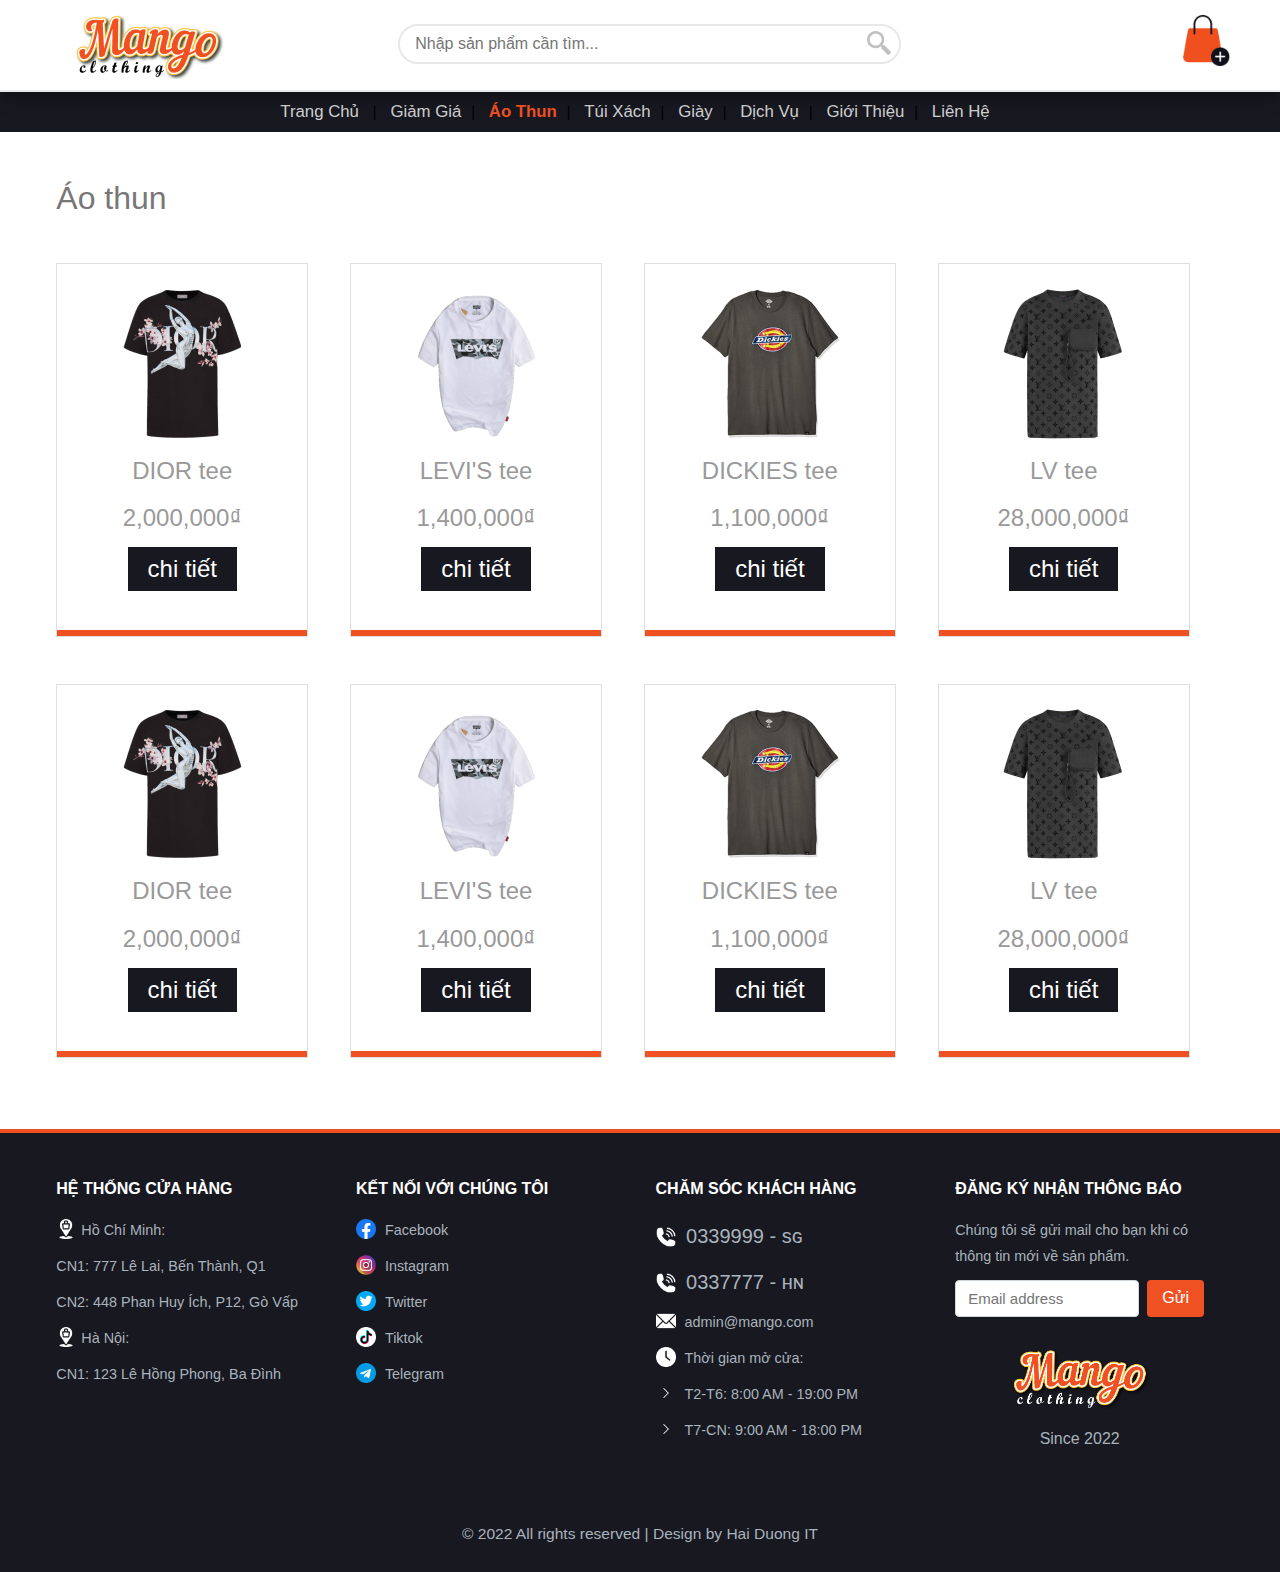
<file: tee.html>
<!DOCTYPE HTML>
<html>

<head>
	<title>MANGO | ÁO THUN</title>
	<meta http-equiv="Content-Type" content="text/html; charset=utf-8" />
	<meta name="viewport" content="width=device-width, initial-scale=1, maximum-scale=1">
	<link href='http://fonts.googleapis.com/css?family=Source+Sans+Pro:400,700' rel='stylesheet' type='text/css'>
	<link href="css/style.css" rel="stylesheet" type="text/css" media="all" />
	<link rel="shortcut icon" type="image/png" href="images/fav_logo.png" />
	<script src="js/jquery.min.js"></script>
	<!-- start top_js_button -->
	<script type="text/javascript" src="js/move-top.js"></script>
	<script type="text/javascript" src="js/easing.js"></script>
	<script type="text/javascript">
		jQuery(document).ready(function ($) {
			$(".scroll").click(function (event) {
				event.preventDefault();
				$('html,body').animate({ scrollTop: $(this.hash).offset().top }, 1200);
			});
		});
	</script>
</head>

<body>
	<!-- start header -->
	<div class="header_bg">
		<div class="wrap">
			<div class="header">
				<div class="logo">
					<a href="index.html"><img src="images/logo.png" alt="" /> </a>
				</div>
				<div class="search_box">
					<form>
						<input type="submit" value="">
					</form>
				</div>
				<div class="h_icon">
					<ul class="icon1 sub-icon1">
						<li><img src="images/icon/cart.png" alt="">
							<ul class="sub-icon1 list">
								<li>
									<h3>Giỏ hàng đang trống!</h3><a href=""></a>
								</li>
								<li>
									<p>Bạn gặp vấn đề với các sản phẩm? Hãy<a href="contact.html"> liên hệ với chúng
											tôi</a> để tìm hiểu thêm.</p>
								</li>
							</ul>
						</li>
					</ul>
				</div>
				<div class="h_search">
					<form>
						<input type="text" required="required" placeholder="Nhập sản phẩm cần tìm..." value="">
						<input type="submit" value="">
					</form>
				</div>
				<div class="clear"></div>
			</div>
		</div>
	</div>
	<div class="header_btm">
		<div class="wrap">
			<div class="header_sub">
				<div class="h_menu">
					<ul>
						<li><a href="index.html">Trang chủ</a></li> |
						<li><a href="sale.html">Giảm giá</a></li>|
						<li class="active"><a href="tee.html">Áo thun</a></li>|
						<li><a href="bag.html">Túi xách</a></li>|
						<li><a href="shoes.html">Giày</a></li>|
						<li><a href="service.html">Dịch vụ</a></li>|
						<li><a href="about.html">Giới thiệu</a></li>|
						<li><a href="contact.html">Liên hệ</a></li>
					</ul>
				</div>
				<div class="top-nav">
					<nav class="nav">
						<a href="#" id="w3-menu-trigger"> </a>
						<ul class="nav-list">
							<li class="nav-item"><a href="index.html">Trang chủ</a></li>
							<li class="nav-item"><a href="sale.html">Giảm giá</a></li>
							<li class="nav-item"><a class="active" href="tee.html">Áo thun</a></li>
							<li class="nav-item"><a href="bag.html">Túi xách</a></li>
							<li class="nav-item"><a href="shoes.html">Giày</a></li>
							<li class="nav-item"><a href="service.html">Dịch vụ</a></li>
							<li class="nav-item"><a href="about.html">Giới thiệu</a></li>
							<li class="nav-item"><a href="contact.html">Liên hệ</a></li>
						</ul>
						<div class="nav-mobile"><img src="images/icon/nav_icon.png" alt=""></div>
					</nav>
					<div class="clear"> </div>
					<script src="js/responsive.menu.js"></script>
				</div>
				<div class="clear"></div>
			</div>
		</div>
	</div>
	<!-- start main -->
	<div class="main_bg">
		<div class="wrap">
			<div class="main">
				<h2 class="style top">Áo thun</h2>
				<!-- start grids_of_3 -->
				<div class="grids_of_3">
					<div class="grid1_of_3">
						<a href="details.html">
							<img src="images/new-arrival/pic1.png" alt="" />
							<h3>DIOR tee</h3>
							<div class="price">
								<h4>2,000,000₫</h4>
								<span>chi tiết</span>
							</div>
							<span class="b_btm"></span>
						</a>
					</div>
					<div class="grid1_of_3">
						<a href="details.html">
							<img src="images/new-arrival/pic2.png" alt="" />
							<h3>LEVI'S tee</h3>
							<div class="price">
								<h4>1,400,000₫</h4>
								<span>chi tiết</span>
							</div>
							<span class="b_btm"></span>
						</a>
					</div>
					<div class="grid1_of_3">
						<a href="details.html">
							<img src="images/new-arrival/pic3.png" alt="" />
							<h3>DICKIES tee</h3>
							<div class="price">
								<h4>1,100,000₫</h4>
								<span>chi tiết</span>
							</div>
							<span class="b_btm"></span>
						</a>
					</div>
					<div class="grid1_of_3">
						<a href="details.html">
							<img src="images/new-arrival/pic4.png" alt="" />
							<h3>LV tee</h3>
							<div class="price">
								<h4>28,000,000₫</h4>
								<span>chi tiết</span>
							</div>
							<span class="b_btm"></span>
						</a>
					</div>
					<div class="clear"></div>
				</div>
				<div class="grids_of_3">
					<div class="grid1_of_3">
						<a href="details.html">
							<img src="images/new-arrival/pic1.png" alt="" />
							<h3>DIOR tee</h3>
							<div class="price">
								<h4>2,000,000₫</h4>
								<span>chi tiết</span>
							</div>
							<span class="b_btm"></span>
						</a>
					</div>
					<div class="grid1_of_3">
						<a href="details.html">
							<img src="images/new-arrival/pic2.png" alt="" />
							<h3>LEVI'S tee</h3>
							<div class="price">
								<h4>1,400,000₫</h4>
								<span>chi tiết</span>
							</div>
							<span class="b_btm"></span>
						</a>
					</div>
					<div class="grid1_of_3">
						<a href="details.html">
							<img src="images/new-arrival/pic3.png" alt="" />
							<h3>DICKIES tee</h3>
							<div class="price">
								<h4>1,100,000₫</h4>
								<span>chi tiết</span>
							</div>
							<span class="b_btm"></span>
						</a>
					</div>
					<div class="grid1_of_3">
						<a href="details.html">
							<img src="images/new-arrival/pic4.png" alt="" />
							<h3>LV tee</h3>
							<div class="price">
								<h4>28,000,000₫</h4>
								<span>chi tiết</span>
							</div>
							<span class="b_btm"></span>
						</a>
					</div>
					<div class="clear"></div>
				</div>
				<!-- end grids_of_3 -->
			</div>
		</div>
	</div>
	<!-- start footer -->
	<div class="footer_bg">
		<div class="wrap">
			<div class="footer">
				<!-- start grids_of_4 -->
				<div class="grids_of_4">
					<div class="grid1_of_4">
						<h4>Hệ thống cửa hàng</h4>
						<ul class="f_nav">
							<li><a><img class="social" src="images/social/placestore.png">Hồ Chí Minh:</a></li>
							<li><a>CN1: 777 Lê Lai, Bến Thành, Q1</a></li>
							<li><a>CN2: 448 Phan Huy Ích, P12, Gò Vấp</a></li>
							<li><a><img class="social" src="images/social/placestore.png">Hà Nội:</a></li>
							<li><a>CN1: 123 Lê Hồng Phong, Ba Đình</a></li>
						</ul>
					</div>
					<div class="grid1_of_4">
						<h4>Kết nối với chúng tôi</h4>
						<ul class="f_nav">
							<li><a href="#"><img class="social" src="images/social/facebook.png">&nbsp;Facebook</a></li>
							<li><a href="#"><img class="social" src="images/social/instagram.png">&nbsp;Instagram</a></li>
							<li><a href="#"><img class="social" src="images/social/twitter.png">&nbsp;Twitter</a></li>
							<li><a href="#"><img class="social" src="images/social/tiktok.png">&nbsp;Tiktok</a></li>
							<li><a href="#"><img class="social" src="images/social/telegram.png">&nbsp;Telegram</a></li>
						</ul>
					</div>
					<div class="grid1_of_4">
						<h4>Chăm sóc khách hàng</h4>
						<ul class="f_nav">
							<li><a style="font-size: 20px;"><img class="social" src="images/social/phone.png"> 0339999 - sɢ</a></li>
							<li><a style="font-size: 20px;"><img class="social" src="images/social/phone.png"> 0337777 - ʜɴ</a></li>
							<li><a><img class="social" src="images/social/email.png"> admin@mango.com</a></li>
							<li><a href="#"><img class="social" src="images/social/time.png">&nbsp;Thời gian mở cửa:</a></li>
							<li><a><img class="social" src="images/social/arrow-right.png">&nbsp;T2-T6: 8:00 AM - 19:00 PM</a></li>
							<li><a><img class="social" src="images/social/arrow-right.png">&nbsp;T7-CN: 9:00 AM - 18:00 PM</a></li>
						</ul>
					</div>
					<div class="grid1_of_4">
						<h4>Đăng ký nhận thông báo</h4>
						<ul class="f_nav">
							<li><a>Chúng tôi sẽ gửi mail cho bạn khi có thông tin mới về sản phẩm.</a></li>
							<div class="regis-email">
								<input class="regis-input" type="email" required="required" placeholder="Email address">
								<button class="regis-button" type="submit" value="">Gửi</button>
							</div>
							<div class="logo-footer">
								<a href="index.html"><img src="images/logo-footer.png" alt="" /></a>
								<h6>Since 2022</h6>
							</div>
						</ul>
					</div>
					<div class="clear"></div>
				</div>
			</div>
		</div>
	</div>
	<!-- end footer -->
	<div class="footer_bg1">
		<div class="wrap">
			<div class="footer">
				<!-- scroll_top_btn -->
				<script type="text/javascript">
					$(document).ready(function () {

						var defaults = {
							containerID: 'toTop', // fading element id
							containerHoverID: 'toTopHover', // fading element hover id
							scrollSpeed: 1200,
							easingType: 'linear'
						};


						$().UItoTop({ easingType: 'smooth' });

					});
				</script>
				<a href="#" id="toTop" style="display: block;"><span id="toTopHover" style="opacity: 1;"></span></a>
				<!--end scroll_top_btn -->
				<div class="copy">
					<p class="link">&copy; 2022 All rights reserved | Design by&nbsp;Hai Duong IT</p>
				</div>
				<div class="clear"></div>
			</div>
		</div>
	</div>
</body>

</html>
</file>
<file: css/style.css>
/* reset */
html,body,div,span,applet,object,iframe,h1,h2,h3,h4,h5,h6,p,blockquote,pre,a,abbr,acronym,address,big,cite,code,del,dfn,em,img,ins,kbd,q,s,samp,small,strike,strong,sub,sup,tt,var,b,u,i,dl,dt,dd,ol,nav ul,nav li,fieldset,form,label,legend,table,caption,tbody,tfoot,thead,tr,th,td,article,aside,canvas,details,embed,figure,figcaption,footer,header,hgroup,menu,nav,output,ruby,section,summary,time,mark,audio,video{margin:0;padding:0;border:0;font-size:100%;font:inherit;vertical-align:baseline;}
article, aside, details, figcaption, figure,footer, header, hgroup, menu, nav, section {
	display: block;
}
body{
	-webkit-font-smoothing: antialiased;
}
html{
	scroll-behavior: smooth;
}
ol,ul{list-style:none;margin:0;padding:0;}
blockquote,q{quotes:none;}
blockquote:before,blockquote:after,q:before,q:after{content:'';content:none;}
table{border-collapse:collapse;border-spacing:0;}
/* start editing from here */
a{text-decoration:none;}
.txt-rt{text-align:right;}/* text align right */
.txt-lt{text-align:left;}/* text align left */
.txt-center{text-align:center;}/* text align center */
.float-rt{float:right;}/* float right */
.float-lt{float:left;}/* float left */
.clear{clear:both;}/* clear float */
.pos-relative{position:relative;}/* Position Relative */
.pos-absolute{position:absolute;}/* Position Absolute */
.vertical-base{	vertical-align:baseline;}/* vertical align baseline */
.vertical-top{	vertical-align:top;}/* vertical align top */
.underline{	padding-bottom:5px;	border-bottom: 1px solid #eee; margin:0 0 20px 0;}/* Add 5px bottom padding and a underline */
nav.vertical ul li{	display:block;}/* vertical menu */
nav.horizontal ul li{	display: inline-block;}/* horizontal menu */
img{max-width:100%;}
/*end reset*/
body {
	font-family: 'Montserrat',Arial,Helvetica,sans-serif;
	background:#ffffff;
	font-size: 100%;
}
.wrap{
	margin:0 auto;
	width: 95%;
}

.header_bg{
	height: 90px;
    align-items: center;
    /* display: flex; */
    background-color: #fff;
	border-bottom: 2px solid #e8ebed;
	box-shadow: 0 4px 8px 0 rgb(0 0 0 / 20%), 0 6px 20px 0 rgb(0 0 0 / 19%);
    left: 0;
	padding: 0 0 0 28px;
	position: -webkit-sticky;
    position: sticky;
    right: 0;
    top: 0;
    z-index: 20;
}
.header{
	padding: 15px;
}
.logo{
	float:left;
	margin-left: 0;
}
.logo img{
	width: 100%;
}
/*search*/
.h_search{
	float: left;
	position: relative;
	border: 2px solid #e8e8e8;
	width: 43%;
	margin: 0.8% 1% 0 15%;
	border-radius: 99px;
}
.h_search:hover{
	border: 2px solid #f05123;
	webkit-transition: all 0.4s ease;
    -moz-transition: all 0.4s ease;
    -o-transition: all 0.4s ease;
    transition: all 0.4s ease;
}
.h_search input[type="text"]{
	-webkit-appearance: none;
	font-family: inherit;
	padding: 6px 0px;
	left: 15px;
	outline: none;
	color: #525252;
	background: #FFFFFF;
	border: none;
	width: 84.33333%;
	line-height: 1.5em;
	position: relative;
	font-size: 100%;
	/* text-transform: capitalize; */
}
.h_search input[type="submit"]{
	-webkit-appearance: none;
	background: url('../images/icon/search.png') no-repeat 10px 5px;
	padding: 6px 0px;
	border: none;
	cursor: pointer;
	width: 8.33%;
	line-height: 1.5em;
	outline: none;
	position: absolute;
	right: 0px;
}
.h_search input[type="submit"]:hover {
	background: url('../images/icon/search_h.png') no-repeat 10px 5px;
	webkit-transition: all 0.3s ease-in-out;
    -moz-transition: all 0.3s ease-in-out;
    -o-transition: all 0.3s ease-in-out;
    transition: all 0.3s ease-in-out;
}
/*------start-top-nav------*/
.top-nav {
	display:none;
	position:relative;
}
.nav-item {
    float:left;
    *display:inline;
    zoom:1;
}
.nav-item a {
    display:block;
    padding:10px 20px;
    color:#f05123;
    background:#4A4444;
}
.nav-item a:hover,.nav-item a.active {
	background: #f05123;
	color: #ffffff;
}
.nav-mobile {
    display: none;
	cursor: pointer;
    float:left;
	/* background: url(../images/icon/nav_icon.png) 18% 52% no-repeat; */
	width: 35px;
	height: 35px;
}
.nav-mobile {
	display: block;
    margin: 0px;
    left: 0;
    padding: 0px 5px 0px 5px;
    position: fixed;
    right: 0px;
    top: 13px;
    z-index: 22;
}
.nav {
    width:100%;
}
.nav-list {
   display:none;
}
.nav-item {
   width:100%;
   float:none;
}
.nav-item a {
	font-family: 'Montserrat',Arial,Helvetica,sans-serif;
    background: #FFFFFF;
	text-align: left;
    padding: 10px 10px;
    color: #555555;
    text-transform: uppercase;
    border-bottom: 1px solid #E2E2E2;
    -webkit-transition: color .2s linear,background .2s linear;
    -moz-transition: color .2s linear,background .2s linear;
    -o-transition: color .2s linear,background .2s linear;
    transition: color .2s linear,background .2s linear;
    font-weight: normal;
    font-size: 15px;
}
.nav-active, .nav-active-inner .nav-inner {
   display:block;
}
.top-nav-right{
	float:right;
	padding: 7px 10px;
}
.top-header {
	padding: 5px 0;
}
.top-nav-right input[type="submit"]{
	background: url(../images/icon/search-icon.png) no-repeat 42% 50% #bd7f1c;
	padding:10px 20px;
	border: none;
	display: block;
	float: left;
	margin:0;
	outline:none;
	cursor:pointer;
	transition: 0.5s ease;
	-o-transition: 0.5s ease;
	-webkit-transition: 0.5s ease;
}
.top-nav-right input[type="submit"]:hover{
	background: url(../images/icon/search-icon.png) no-repeat 42% 50% #996004;
}
.top-nav-right input[type="text"]{
	border:none;
	float:left;
	padding:10px 5px;
	outline:none;
	display: block;
	margin:0;
	-webkit-apperance:none;
}
.search_box {
	display: none;
	float: right;
	width: 30.3333%;
	margin-right: 3.333%;
	border: 1px solid #FFFFFF;
	position: relative;
	border-radius: 2px;
	-webkit-border-radius: 2px;
	-moz-border-radius: 2px;
	-o-border-radius: 2px;
}
.search_box form input[type="submit"] {
	-webkit-appearance: none;
	background: url('../images/icon/search.png') no-repeat 10px 5px;
	padding: 6px 0px;
	border: none;
	cursor: pointer;
	width: 33.33%;
	line-height: 1.5em;
	outline: none;
	position: absolute;
	right: 5px;
}
/* header_btm */
.header_btm{
	background: #181821;
}
.header_sub{
	padding: 0 2%;
}
/* start menu */
.h_menu{
	font-family: 'Montserrat',Arial,Helvetica,sans-serif;
	text-align: center;
	font-size: 14px;
}
.h_menu ul li{
	display: inline-block;
}
.h_menu ul li:first-child a{
	padding-left: 0px;
}
.h_menu ul li a{
	display: block;
	padding: 14px 18px;
	font-size: 1.2em;
	text-transform: capitalize;
	color: #ececece0;
	-webkit-transition: all 0.3s ease-in-out;
	-moz-transition: all 0.3s ease-in-out;
	-o-transition: all 0.3s ease-in-out;
	transition: all 0.3s ease-in-out;
}
.h_menu ul li a:hover{
	color:#9fafb8;
}
.h_menu ul li.active a{
	color:#f05123;
	font-weight: 600;
}
/* start icon styles */
.h_icon{
	float: right;
	width: auto;
}
.icon1:before,.icon1:after {
	content: "";
	display: table;
}
.icon1:after {
	clear: both;
}
.icon1 li {
	/* float: left; */
	position: relative;
}
.icon1 li:last-child{
	border-right:none;
}
.icon1 li:hover > a {
	color: #fafafa;
}
*html .icon1 li a:hover { /* IE6 only */
	color: #fafafa;
}
.icon1 ul {
	width:300px;
	margin: 20px 0 0 0;
	opacity: 0;
	visibility: hidden;
	position: absolute;
	top: 70px;
	z-index: 1;
	right: 0;
	background: #ffffff;
	-webkit-transition: all .2s ease-in-out;
	-moz-transition: all .2s ease-in-out;
	-ms-transition: all .2s ease-in-out;
	-o-transition: all .2s ease-in-out;
	transition: all .2s ease-in-out;
	-webkit-border-radius: 5px;
	-moz-border-radius: 5px;
	-o-border-radius: 5px;
	border-radius: 5px;
	box-shadow: 0px 2px 6px #777777;
	-webkit-box-shadow: 0px 2px 6px #777777;
	-moz-box-shadow: 0px 2px 6px #777777;
	-o-box-shadow: 0px 2px 6px #777777;
}
.icon1 li:hover > ul {
	opacity: 1;
	visibility: visible;
	margin: 0;
}
.icon1 ul ul {
	top: 6px;
	left: 20px;
	margin: 0 0 0 20px;
	border-radius: 5px;
	-webkit-border-radius: 5px;
	-moz-border-radius: 5px;
	-o-border-radius: 5px;
}
.icon1 ul li {
	float: none;
	display: block;
	border: 0;
}
.icon1 ul li:first-child{
	border-top:none;
}
.icon1 ul li:first-child a{
	border-top-left-radius: 5px;
	-webkit-border-top-left-radius: 5px;
	-moz-border-top-left-radius: 5px;
	-o-border-top-left-radius: 5px;
}
.icon1 ul li:last-child {   
	-moz-box-shadow: none;
	-webkit-box-shadow: none;
	box-shadow: none;    
}
.icon1 ul a {    
	_height: 10px; /*IE6 only*/
	white-space: nowrap;
	float: none;
	text-transform: none;
}
.active-icon{
	display: block;
}
.icon1 ul li:first-child > a:after {
	content: '';
	position: absolute;
	right: 0%;
	top: -30px;
	border-left: 10px solid transparent;
	border-right:10px solid transparent;
	border-bottom:10px solid #f0f0f0;
}
.icon1 ul ul li:first-child a:after {
	left: -100px;
	top: 0%;
	margin-top: 20px;
	border-left: 0;	
	border-bottom:20px solid transparent;
	border-top: 20px solid transparent;
	border-right:20px solid #323757;
}
/* Mobile */
.icon1-trigger {
	display: none;
}
.sub-icon1 img{
	float: right;
	width: 40%;
	margin-right: 0;
}
.icon1 .profile_img {
	margin-top: 3px;
}
.sub-icon1 ul li h3{
	text-align:center;
	font-weight: 550;
	font-size: 1.25em;
	color: #f05123;
	margin-bottom: 4%;
}
.sub-icon1 ul li p{
	font-family: 'Montserrat',Arial,Helvetica,sans-serif;
	text-align:center;
	font-size: 0.85em;
	color: #555555;
	line-height: 1.8em;
}
.sub-icon1.list{
	padding: 20px 10px;
	z-index: 999;
}
.sub-icon1 ul li p a{
	color: #f05123;
}
.sub-icon1 ul li p a:hover{
	color: #555555;
	text-decoration: none;
	transition: all 0.3s ease-in-out;
}
/* start cauersol */
.cau_left{
	float:left;
	width: 100%;
	text-align: center;
	margin-left: 3.33333%;
}
.cau_left:first-child{
	margin-left: 0%;
}
/* start main1 */
.main_bg1{
	border-top: 4px solid #f05123;
	background: #181821;
}
.main1{
	padding: 2%;
}
.main1 h2{
	letter-spacing: 3px;
	font-size: 2em;
	text-transform: uppercase;
	text-align: center;
	color:#ffffff;
	text-shadow: 0 1px 0 rgb(24, 141, 118);
}
/* start main */
.main_bg{
	background: #ffffff;
}
.main{
	padding: 2%;
}
/* start grids_of_3 */
.grids_of_3{
	text-align:center;
	margin: 4% 0;
}
.grid1_of_3{
	float: left;
	width: 21.4%;
	margin-left: 3.6%;
	border: 1px solid rgb(223, 223, 223);
	position: relative;
}
.grid1_of_3:first-child{
	margin-left: 0;
}
.grid1_of_3 a{
	padding: 2%;
	display: block;
}
.grid1_of_3 img{
	margin-top: 8%;
}
.grid1_of_3 h3{
	margin: 6% 0 8%;
	font-size: 1.5em;
	color: #999999;
	-webkit-transition: all 0.3s ease-in-out;
	-moz-transition: all 0.3s ease-in-out;
	-o-transition: all 0.3s ease-in-out;
	transition: all 0.3s ease-in-out;
}
.grid1_of_3:hover span{
	color: #f05123;
}
.grid1_of_3:hover h3{
	color: #f05123;
}
.b_btm{
	position: absolute;
	width: 100%;
	border-bottom: 6px solid #f05123;
	left: 0px;
	display: block;
	bottom: 0px;
}
.price{
	display: block;
	margin-bottom: 40px;
}
.price h4{
	font-size: 1.5em;
	color: #999999;	
}
.price span{
	display: inline-block;
	text-align: center;
	font-size: 1.5em;
	background: #181821;
	color: #fff;
	padding: 8px 20px;
	margin-top: 15px;
	-webkit-transition: all 0.3s ease-in-out;
	-moz-transition: all 0.3s ease-in-out;
	-o-transition: all 0.3s ease-in-out;
	transition: all 0.3s ease-in-out;
}
/* start footer */
.footer_bg{
	border-top: 4px solid #f05123;
	background: #181821;	
}
.footer{
	padding: 2%;
}
/* start grids_of_3 */
.grids_of_4{
	margin: 2% 0;
}
.grid1_of_4{
	float: left;
	width: 21.333%;
	margin-left: 4.3333%;
}
.grid1_of_4:first-child{
	margin-left: 0;
}
.grid1_of_4 h4{
	font-size: 1em;
	font-weight: 600;
	color: #ffffff;
	text-transform: uppercase;
}
.f_nav{
	margin-top: 4%;
}
.f_nav li{
	display: block;
}
.f_nav li a{
	font-family: 'Montserrat',Arial,Helvetica,sans-serif;
	font-size: 0.9em;
	color: #a9b3bb;
	line-height: 1.8em;	
	text-transform: normal;
	text-decoration: none;
}
.f_nav li a:hover{
	color: #ffffff;
	transition: all 0.5s ease;
	cursor: pointer;
}
/* start footer1 */
.footer_bg1{
	background: #181821;	
}
#toTop {
	z-index: 10;
	display: none;
	text-decoration: none;
	position: fixed;
	bottom: 10px;
	right: 10px;
	overflow: hidden;
	width: 50px;
	height: 50px;
	border: none;
	text-indent: 100%;
	background: url(../images/icon/top_move.png) no-repeat right top;
}
.copy{
	text-align:center;
	font-family: 'Montserrat',Arial,Helvetica,sans-serif;
}
.copy p{
	font-size: 0.9725em;
	line-height: 1.8em;
	color: #a9b3bb;
}
.copy p a{
	color:#fefefe;
	text-decoration: underline;
}
.copy p a:hover{
	text-decoration: none;
}
/*---start-gallery_sale -----*/
.gallery{
	margin-top: 4%;
}
#info {
	-webkit-border-radius:5px;
	-moz-border-radius:5px;
	-o-border-radius: 5px;
	border-radius:5px;				
	background:#fcf8e3;
	border:1px solid  #fbeed5;
	width:95%;
	max-width:900px;
	margin:0 auto 40px auto;
	font-family:arial;
	font-size:12px;
	-webkit-box-sizing: border-box;
	-moz-box-sizing: border-box;
	-o-box-sizing: border-box;
}
#info .info-wrapper {
	padding:10px;
	-webkit-box-sizing: border-box;
	-moz-box-sizing: border-box;
	-o-box-sizing: border-box;
}
#info a {
	color:#c09853;
	text-decoration:none;
}	
#info p {
	margin:5px 0 0 0;
}
.container {
	font-family: 'Montserrat',Arial,Helvetica,sans-serif; 
	position: relative; 
	-webkit-transition: all 1s ease;
	-moz-transition: all 1s ease;
	-o-transition: all 1s ease;
	transition: all 1s ease;	
}
#filters {
	margin:1%;
	padding:0;
	list-style:none;
}
#filters li {
	float:left;
}
#filters li span {
	font-size: 1.2em;
	display: block;
	padding: 10px 30px;
	text-decoration: none;
	color: #555555;
	cursor: pointer;
	text-transform: capitalize;
}
#filters li span:hover {
	color: #f05123;
}
#filters li span.active {
	background: #f05123;
	color:#fff;
}
#portfoliolist .portfolio {
	-webkit-box-sizing: border-box;
	-moz-box-sizing: border-box;
	-o-box-sizing: border-box;
	width:23%;
	margin:1%;
	display:none;
	float:left;
	overflow:hidden;
}
.portfolio-wrapper {
	overflow:hidden;
	position: relative !important;
	cursor:pointer;
}
.portfolio img {
	max-width:100%;
	position: relative;
	/* -webkit-filter: grayscale(50%); */
	opacity: 5;
	transition: all 300ms!important;
	-webkit-transition: all 300ms!important;
	-moz-transition: all 300ms!important;
}
.portfolio .label {
	position: absolute;
	width: 100%;
	height:40px;
	bottom:-40px;
}
.portfolio .label-bg {
	background: rgba(241, 96, 60, 0.72);
	width: 100%;
	height:100%;
	position: absolute;
	top:0;
	left:0;
}
.portfolio .label-text {
	text-transform: uppercase;
	color:#fff;
	position: relative;
	z-index:500;
	padding:4px 8px;
	font-size: 16px;
}
.portfolio .text-category {
	color: #555555;
	display:block;
	font-size:9px;
	font-size: 12px;
	text-transform:uppercase;
}
/* Self Clearing Goodness */
.container:after { content: "\0020"; display: block; height: 0; clear: both; visibility: hidden; }

.clearfix:before,
.clearfix:after,
.row:before,
.row:after {
  content: '\0020';
  display: block;
  overflow: hidden;
  visibility: hidden;
  width: 0;
  height: 0; }
.row:after,
.clearfix:after {
  clear: both; }
.row,
.clearfix {
  zoom: 1; }
.clear {
  clear: both;
  display: block;
  overflow: hidden;
  visibility: hidden;
  width: 0;
  height: 0;
}
/* end gallery_sale */
/* start handbags */
h2.style{
	font-size: 2em;
	color: #777777;
	text-shadow: 0 1px 0 #ffffff;
}
h2.top{
	margin-top: 2%;
}
/*service*/
.service{
	margin: 2% 0;
}
.ser-main{
	float: left;
	width: 68.33333%;
	margin-right: 2.3333%;
	font-family: 'Montserrat',Arial,Helvetica,sans-serif;
}
.ser-main h4{
	font-family: 'Montserrat',Arial,Helvetica,sans-serif;
	font-weight: 500;
	font-size: 2em;
	color: #777777;
	text-shadow: 0 1px 0 #ffffff;
	margin-bottom: 2%;
}
.ser-grid{
	padding: 4% 0;
	text-align: center;
	border-bottom: 1px solid rgb(238, 238, 238);
}
.ser-grid:last-child{
	border-bottom:none;
}
.ser-grid-list{
	float: left;
	width: 28.33333%;
	margin-left: 6.33333%;
}
.ser-grid-list:first-child{
	margin-left: 0;
}
.ser-grid-list h5{
	margin: 2% 0 4%;
}
.ser-grid-list h5 a{
	font-family: 'Montserrat',Arial,Helvetica,sans-serif;
	text-transform: capitalize;
	font-size: 1.4em;
	color: #777777;
	font-weight: 600;
	-webkit-transition: all 0.3s ease-in-out;
	-moz-transition: all 0.3s ease-in-out;
	-o-transition: all 0.3s ease-in-out;
	transition: all 0.3s ease-in-out;
}
.ser-grid-list h5 a:hover{
	color:#f05123;
}
p.para{
	font-size: 0.8725em;
	color: #555555;
	line-height: 1.8em;
	padding: 5px;
}
/* start contact */
.contact{
	margin:2% 0;
	display: block;
}
.contact h2{
	font-size: 2em;
	font-weight: normal;
	color: #777777;
	text-shadow: 0 1px 0 #ffffff;
}
.map{
	margin: 2% 2% 2% 0;
}
.col{
	display: block;
}
.contact-form{
	position:relative;
}
.contact-form div{
	padding:5px 0;
}
.contact-form span label{
	font-family: 'Montserrat',Arial,Helvetica,sans-serif;
	color: #777777;
	display: block;
	font-size: 0.8725em;
	padding-bottom: 5px;
	text-transform: capitalize;
}
.contact-form input[type="text"], .contact-form textarea {
	font-family: 'Montserrat',Arial,Helvetica,sans-serif;
	background: #FFFFFF;
	border: 1px solid #E7E7E7;
	color: rgba(85, 81, 81, 0.84);
	padding: 8px;
	display: block;
	width: 96.3333%;
	outline: none;
	-webkit-appearance: none;
	text-transform: capitalize;
}
.contact-form textarea{
	resize:none;
	height:120px;		
}
.contact-form input[type="submit"]{
	margin-top:10px;
	font-family: 'Montserrat',Arial,Helvetica,sans-serif;
	-webkit-appearance: none;
	cursor:pointer;
	color: #ffffff;
	background: #f05123;
	border:none;
	outline:none;
	display: inline-block;
	text-transform: uppercase;
	padding: 12px 38px;
	font-size: 0.875em;
	-webkit-transition: all 0.3s ease-in-out;
	-moz-transition: all 0.3s ease-in-out;
	-o-transition: all 0.3s ease-in-out;
	transition: all 0.3s ease-in-out;
}
.contact-form input[type="submit"]:hover{
	background: #555555;
	color: #ffffff;
}
/*-- start details--*/
.single{
	padding:2% 0;
}
.left_content{
	width: 72.3333%;
	float: left;
}
.left_sidebar{
	width: 22.3333%;
	float: left;
	margin-left: 4.33333%;
}
.span1_of_1{
	float: left;
	width: 52.3333%;
}
.span1_of_1_des{
	float: right;
	width: 44.3333%;
	margin-left: 3.333%;
}
/* start desc1 */
.desc1 {
	font-family: 'Montserrat',Arial,Helvetica,sans-serif;
	display: block;
	float: right;
}
.desc1 h3{
	text-shadow: 0 1px 0 #ffffff;
	font-family: 'Montserrat',Arial,Helvetica,sans-serif;
	text-transform: uppercase;
	color:#555555;
	font-size:2em;
	margin-bottom: 10px;
}
.desc1 h5{
	margin-top: 2%;
	font-size: 2em;
	font-weight: bold;
	color: #f05123;
	line-height: 1.5em;
	text-shadow: 0 1px 2px #525252;
}
.desc1 del{
	margin-top: -32px;
	margin-left: 230px;
	float: left;
	font-weight: normal;
	color:#acacac;
	text-transform:capitalize;
	font-size: 17px;
}
.desc1 del:hover{
	color: #f05123;
	-webkit-transition: all 0.3s ease-in-out;
	-moz-transition: all 0.3s ease-in-out;
	-o-transition: all 0.3s ease-in-out;
	transition: all 0.3s ease-in-out;
}
.desc1 p{
	font-size: 0.8725em;
	color: #555555;
	line-height: 1.8em;
}
/* start available */
.available {
	margin-top: 10px;
	padding: 15px 0;
	border-top: 1px solid #EEEEEE;
	border-bottom: 1px solid #EEEEEE;
}
.available h4{
	font-size: 1.1em;
	color: #777;
	margin-bottom: 20px;
	text-transform: uppercase;
	text-shadow: 0 1px 0 #ffffff;
}
.available li {
	display: inline;
	font-size: 0.8125em;
	padding: 1.5% 2%;
	color: #555555;
}
.available li select {
	font-family: 'Montserrat',Arial,Helvetica,sans-serif;
	outline:none;
	display: inline;
	font-size: 1em;
	color: #555555;
	margin-left: 10px;
	padding: 4px;
	border: 1px solid rgb(224, 224, 224);
}
.available span a{
	padding-top: 35px;
	display: block;
	color: #555555;
	font-size: 0.8725em;
	text-transform: uppercase;
	text-decoration: underline;
	margin-right: 10px;
}
.available span a:hover{
	text-decoration: none;	
}
/* start share-des */
.share-desc{
	padding: 20px 0;
}
.share h4{
	font-size: 1.1em;
	color: #777;
	margin-bottom: 10px;
	text-transform: uppercase;
	text-shadow: 0 1px 0 #ffffff;
}
.share_nav{
	float:left;
}
.share_nav li {
	display: inline-block;
	margin: 5px 6px;
}
.share_nav li a {
	background: #9C9C9C;
	padding: 10px;
	display: block;
	-webkit-transition: all 0.3s ease-out;
	-moz-transition: all 0.3s ease-out;
	-ms-transition: all 0.3s ease-out;
	-o-transition: all 0.3s ease-out;
	transition: all 0.3s ease-out;
	border-radius: 30px;
	-webkit-border-radius: 30px;
	-moz-border-radius: 30px;
	-o-border-radius: 30px;
}
.share_nav li a.fb:hover{
	background: #1674ee;
}
.share_nav li a.tw:hover{
	background: #41c3da;
}
.share_nav li a.gg:hover{
	background: #de4032;
}
.share li img {
	vertical-align:middle; 
}
.btn_form{
	margin-top: 6%;
	float: left;
}
.btn_form form input[type="submit"]{
	font-family: 'Montserrat',Arial,Helvetica,sans-serif;
	cursor:pointer;
	border:none;
	outline:none;
	background: #f05123;
	display: inline-block;
	font-size: 1em;
	padding: 10px 34px;
	color:#fff;
	text-transform: capitalize;
	-webkit-transition: all 0.3s ease-in-out;
	-moz-transition: all 0.3s ease-in-out;
	-o-transition: all 0.3s ease-in-out;
	transition: all 0.3s ease-in-out;
}
.btn_form form input[type="submit"]:hover{
	background: #555555;
}
.span_left a{
	float: left;
	font-size: 15px;
	padding-top: 20px;
	display: block;
	color: #838383;
	text-decoration: underline;
	margin-right: 10px;
}
.span_left a:hover{
	text-decoration: none;	
	color: #f05123;
}
/* end description */
/* start sellers */
.sellers{
	font-family: 'Montserrat',Arial,Helvetica,sans-serif;
	border: 1px solid rgb(235, 235, 235);
}
.sellers h4{
	font-family: 'Montserrat',Arial,Helvetica,sans-serif;
	text-transform: capitalize;
	font-size: 1.6em;
	text-align: center;
	color: #a9b3bb;
	line-height: 1.5em;
	padding: 10px 20px;
	background: #181821;
}
.single-nav li {
	list-style-image: url(../images/icon/marker1.gif);
	border-bottom: 1px dotted #E8E8E8;
}
.single-nav li a {
	text-transform: normal;
	font-size: 0.8725em;
	color: #555555;
	padding: 15px 20px;
	display: block;
}
.single-nav li a:hover {
	background: #181821dc;
	color: #d3d3d3;
}
.banner-wrap{
	padding-bottom: 5%;
}
.banner-wrap.bottom_banner.color_link .main_link {
	border-color: #f0f0f0;
	background: #f05123;
	-webkit-transition: all 300ms linear;
	-moz-transition: all 300ms linear;
	-o-transition: all 300ms linear;
	transition: all 300ms linear;
}
.main_link {
	cursor: pointer;
	border: 5px solid #E5E5E5;
	background: #FFF;
	padding: 15px 20px 10px;
	text-decoration: none!important;
	text-align: center;
	display: block;
	min-height: 68px;
}
.banner-wrap.bottom_banner .main_link figure {
	display: inline-block;
	margin: 0 0 6px 0;
	vertical-align: middle;	
}
.banner-wrap.bottom_banner.color_link .main_link h5{
	color: #fff;
}
.banner-wrap.bottom_banner .main_link h5 {
	text-transform: uppercase;
	margin: 0 0 6px 0;
	display: inline-block;
	text-align: left;
	font-size: 16px;
	line-height: 18px;
	letter-spacing: -1px;
	vertical-align: middle;
}
.banner-wrap.bottom_banner .main_link h5 span {
	font-size:1.5em;
	line-height: 29px;
}
.banner-wrap.bottom_banner.color_link .main_link p {
	color: #fff;
}
.banner-wrap.bottom_banner.color_link .main_link:hover {
	text-decoration: none;
	background: #181821dc;
	border-color: #f0f0f0;
}
.brands{
	border:1px solid #ddd;
}
.brands h1{
	background: #181821;
	color: #a9b3bb	;
	text-align: center;
	padding: 10px;
	font-size: 1.3em;
}
.field{
	padding: 10px;
	text-align: center;
}
.field select {
	font-family: 'Montserrat',Arial,Helvetica,sans-serif;
	border: 1px solid #F0EFEE;
	background: #FFF;
	color: #555;
	outline: none;
	padding: 4px;
	font-size: 0.89em;
}
.field select.select1 {
	width: 100%;
}
/* start tabs */
.tabs {
    position: relative;
	margin: 40px auto;
}
.tabs input {
	position: absolute;
	z-index: 1000;
	width: 248px;
	height: 44px;
	left: 0px;
	top: 0px;
	opacity: 0;
    -ms-filter:"progid:DXImageTransform.Microsoft.Alpha(Opacity=0)";
    filter: alpha(opacity=0);
	cursor: pointer;
}
.tabs input#tab-2{
	left: 257px;
}
.tabs input#tab-3{
	left: 515px;
}
.tabs label {
	font-family: 'Montserrat',Arial,Helvetica,sans-serif;
	cursor: pointer;
	background: #FAFAFA;
	font-size: 20px;
	line-height: 45px;
	height: 45px;
	position: relative;
	padding: 0 40px;
	float: left;
	display: block;
	width: 20.3333%;
	color:#999999;
	font-weight: normal;
	text-transform: capitalize;
	text-align: center;
	text-shadow: 1px 1px 1px rgba(255,255,255,0.3);
	box-shadow: 2px 0 2px rgba(0,0,0,0.1), -2px 0 2px rgba(0,0,0,0.1);
	-webkit-box-shadow: 2px 0 2px rgba(0,0,0,0.1), -2px 0 2px rgba(0,0,0,0.1);
	-moz-box-shadow: 2px 0 2px rgba(0,0,0,0.1), -2px 0 2px rgba(0,0,0,0.1);
	-o-box-shadow: 2px 0 2px rgba(0,0,0,0.1), -2px 0 2px rgba(0,0,0,0.1);
	border-radius: 3px 3px 0 0;
	-webkit-border-radius: 3px 3px 0 0;
	-moz-border-radius: 3px 3px 0 0;
	-o-border-radius: 3px 3px 0 0;
	-webkit-transition: all 0.3s ease-out;
	-moz-transition: all 0.3s ease-out;
	-ms-transition: all 0.3s ease-out;
	-o-transition: all 0.3s ease-out;
	transition: all 0.3s ease-out;
}
.tabs label:after {
    content: '';
	background: #fff;
	position: absolute;
	bottom: -2px;
	left: 0;
	width: 100%;
	height: 2px;
	display: block;
}
.tabs input:hover + label {
	background: #f05123;
	color:#ffffff;
	font-weight: normal;
}
.tabs label:first-of-type {
	border-left: 1px solid rgb(241, 238, 238);
    z-index: 4;
	box-shadow: 0px 0 2px rgba(197, 197, 197, 1);
	-webkit-box-shadow: 0px 0 2px rgba(197, 197, 197, 1);
	-moz-box-shadow: 0px 0 2px rgba(197, 197, 197, 1);
	-o-box-shadow: 0px 0 2px rgba(197, 197, 197, 1);
}
.tab-label-2 {
    z-index: 3;
}
.tab-label-3 {
    z-index: 2;
}
.tab-label-4 {
    z-index: 1;
}
.tabs input:checked + label {
	cursor:pointer;
	font-weight: bold;
	color: #f02323;
    background: #fff;
	z-index: 6;
}
.clear-shadow {
	clear: both;
}
.content {
    background: #fff;
	position: relative;
    width: 100%;
	min-height: 450px;
	z-index: 5;
	border: 1px solid rgb(223, 223, 223);
    box-shadow: 0 -2px 3px -2px rgba(0,0,0,0.2), 0 2px 2px rgba(0,0,0,0.1);
    -webkit-box-shadow: 0 -2px 3px -2px rgba(0,0,0,0.2), 0 2px 2px rgba(0,0,0,0.1);
    -moz-box-shadow: 0 -2px 3px -2px rgba(0,0,0,0.2), 0 2px 2px rgba(0,0,0,0.1);
    -o-box-shadow: 0 -2px 3px -2px rgba(0,0,0,0.2), 0 2px 2px rgba(0,0,0,0.1);
    border-radius: 0 3px 3px 3px;
    -webkit-border-radius: 0 3px 3px 3px;
    -moz-border-radius: 0 3px 3px 3px;
    -o-border-radius: 0 3px 3px 3px;
}
.content div {
	width:98%;
    position: absolute;
	top: 0;
	left: 0;
	padding: 10px;
	z-index: 1;
    opacity: 0;
    -webkit-transition: opacity linear 0.1s;
    -moz-transition: opacity linear 0.1s;
    -o-transition: opacity linear 0.1s;
    -ms-transition: opacity linear 0.1s;
    transition: opacity linear 0.1s;
}
.tabs input.tab-selector-1:checked ~ .content .content-1,
.tabs input.tab-selector-2:checked ~ .content .content-2,
.tabs input.tab-selector-3:checked ~ .content .content-3,
.tabs input.tab-selector-4:checked ~ .content .content-4 {
	z-index: 100;
    -ms-filter:"progid:DXImageTransform.Microsoft.Alpha(Opacity=100)";
    filter: alpha(opacity=100);
    opacity: 1;
    -webkit-transition: opacity ease-out 0.2s 0.1s;
    -moz-transition: opacity ease-out 0.2s 0.1s;
    -o-transition: opacity ease-out 0.2s 0.1s;
    -ms-transition: opacity ease-out 0.2s 0.1s;
    transition: opacity ease-out 0.2s 0.1s;
}
.content div h2,.content div h3{
	color: #398080;
}
.content div p {
	text-align: left;
	font-size: 0.85em;
	color: #5c5c5c;
	line-height: 2em;
	font-family: 'Montserrat',Arial,Helvetica,sans-serif;
}
.content ul li:before{
	content: url('../images/icon/arrow.png');
	padding-top: 4px;
	padding-right: 8px;
	display: inline-block;
	vertical-align: middle;
	line-height: 2em;
}
.content ul{
	margin-left: 20px;
}
.content ul li {
	font-size: 0.8725em;
	color: #555555;
	font-family: 'Montserrat',Arial,Helvetica,sans-serif;
}
/* end tabs */
/***** Media Quries *****/
@media only screen and (max-width: 1366px) {
	.wrap{
		width:95%;
	}
	.h_menu ul li a {
		padding: 10px 12px;
	}
	.span1_of_1 {
		width: 52.3333%;
	}
	.span1_of_1_des {
		width: 42.3333%;
		float: left;
	}
}
@media only screen and (max-width: 1280px) {
	.wrap{
		width:95%;
	}
	.h_menu ul li a {
		padding: 10px 10px;
	}
	.desc1 h3 {
		font-size: 1.4em;
	}
	.product-image {
		width: 350px;
	}
}
@media only screen and (max-width: 1024px) {
	.wrap{
		width:95%;
	}
	.h_search input[type="submit"] {
		width: 13.33%;
	}
	.h_menu ul li a {
		padding: 10px 4px;
	}
	.grid1_of_3 h3 {
		font-size: 1.5em;
	}
	.span1_of_1 {
		width: 56.3333%;
	}
	.span1_of_1_des {
		width: 38.3333%;
	}
	.single-nav li a {
		padding: 10px 10px;
	}
}
@media only screen and (max-width: 800px) {
	.wrap{
		width:95%;
	}
	.h_search {
		display: none;
	}
	.h_icon {
		width: 18.777%;
	}
	.h_menu {
		display: none;
	}
	.header_sub {
		padding: 0% 0%;
	}
	.top-nav {
		display: block;
	}
	.ser-main, .ser-main2 {
		float: none;
		width: 100%;
		margin-right: 0;
	}
	.left_sidebar {
		width: 100%;
		float: none;
		margin-left: 0%;
	}
	.ser-grid-list h5 a, .ser-grid-list2 h5 a {
		font-size: 1.5em;
	}
	.grid1_of_4 {
		float: left;
		width: 45.333%;
		margin-top: 2.3333%;
	}
	.grid1_of_4:nth-child(3){
		margin-left: 0;
	}
	.price h4 {
		font-size: 1.4em;
	}
	.left_content {
		width: 100%;
		float: none;
	}
	.span1_of_1 {
		width: 54.3333%;
	}
	.span1_of_1_des {
		width: 42.3333%;
	}
	.tabs input {
		width: 226px;
	}
	.tabs input#tab-2 {
		left: 220px;
	}
	.tabs input#tab-3 {
		left: 444px;
	}
	.desc1 h5 {
		font-size: 1.4em;
	}
	.btn_form {
		margin-top: 4%;
	}
}
@media only screen and (max-width: 640px){
	.wrap{
		width:95%;
	}
	.search_box {
		margin-right: 0;
	}
	#filters li span {
		padding: 10px 20px;
	}
	.price h4 {
		font-size: 1.2em;
	}
	.span1_of_1 {
		float:none;
		width: 100%;
	}
	.span1_of_1_des {
		margin-top:4%;
		float:none;
		width: 100%;
		margin-left: 0;
	}
	.tabs input {
		width: 75px;
	}
	.tabs label {
		width: 18.3333%;
	}
}
@media only screen and (max-width: 480px) {
	.wrap{
		width:95%;
	}
	.header_bg{
		padding: 0px 20px;
		display: flex;
		height: 60px;
	}
	.logo img{
		width: 55%;
	}
	.sub-icon1 img{
		width: 25%;
	}
	.h_icon {
		width: auto;
    	margin-right: -30px;
	}
	.icon1 ul{
		top: 50px;
	}
	.search_box {
		width: 44.3333%;
	}
	.grid1_of_3 {
		float: none;
		width: 99.333%;
		margin-left: 0%;
		margin-bottom: 4%;
	}
	.grid1_of_4 {
		margin-left:0;
		float: none;
		width: 99.333%;
	}
	.ser-grid-list{
		float: none;
		width: 100%;
		margin-left: 0%;
		margin-bottom: 4%;
	}
	.ser-grid-list2{
		width: 100%;
		float: none;
		padding: 4% 10% 4% 10%;
		margin-left: 3%;
		margin-bottom: 4%;
	}
	.ser-grid-list h5, .ser-grid-list2 h5 {
		margin: 2% 0 1%;
	}
	.ser-grid-list2 a img{
		width: 100%;
		border: 1px solid #fff;
		border-radius: 40px;
	}
	.tabs input {
		width: 99%;
	}
	.tabs label {
		width: 100%;
		float:none;
		padding: 0;
	}
	.tabs input#tab-2 {
		left: 0px;
	}
	.tabs input#tab-3 {
		left: 0px;
	}
	.tabs input#tab-4 {
		left: 0px;
	}
	.content div {
		width: 94%;
	}
	.product-essential {
		padding: 5px;
	}
	.main_bg1{
		padding: 10px;
	}
	#portfoliolist .portfolio {
		-webkit-box-sizing: border-box;
		-moz-box-sizing: border-box;
		-o-box-sizing: border-box;
		width:47%;
		margin:1%;
		display:none;
		float:left;
		overflow:hidden;
	}
	#filters {
		padding: 15px 0 30px 0;
		list-style:none;
	}
	.more-views{
		display: none;
	}
	.desc1 del{
		margin-top: -25px;
		margin-left: 170px;
	}
	.btn_form form input[type="submit"]{
		width: 100%;
	}
	div.sale-top-right{
		font-size: 13px;
		padding: 5px 5px;
	}
	.search_box {
		display: block;
	}
	.header_btm{
		background-color: #f05123;
	}
	div.content-1 img {
		width: 50%;
		padding: 10px;
	}
	div.content-3 img {
		margin-top: 20px;
		width: 100%;
	}
}
@media only screen and (max-width: 320px) {
	.wrap{
		width:95%;
	}
	.h_icon {
		width: 34.777%;
	}
	.search_box {
		width: 60.3333%;
	}
	.product-essential {
		padding: 0px;
	}
	.tabs {
		margin: 10px auto;
	}
}

/*****************CSS PRIVATE******************/
.sale-top-right {
    position: absolute;
	font-size: 18px;
    width: auto;
    height: auto;
    right: 0px;
    z-index: 1;
    background: #f02323;
    color: #fff;
    padding: 15px 10px;
}
input.quality{
	border: 1px solid rgb(224, 224, 224);
	width: 7%;
	outline: none;
    display: inline;
    font-size: 1em;
    color: #555555;
    margin-left: 10px;
    padding: 6px;
}
.logo-footer{
	background-color: transparent;
}
.logo-footer img{
	margin-top: 25px;
	width: 100%;
}
.logo-footer h6{
	margin-top: 5px;
	text-align: center;
	color: #a9b3bb;
}
.content-1 img {
	width: 30%;
    padding: 10px;
}
.content-3 img {
	margin-top: 20px;
	width: 60%;
}
/*****************ABOUT******************/ 
.ser-main2{
	float: left;
	width: 100%;
	margin-right: 2.3333%;
	font-family: 'Montserrat',Arial,Helvetica,sans-serif;
}
.ser-main2 h4{
	font-family: 'Montserrat',Arial,Helvetica,sans-serif;
	font-weight: 500;
	font-size: 2em;
	color: #777777;
	text-shadow: 0 1px 0 #ffffff;
	margin-bottom: 2%;
}
.ser-grid.about{
	padding: 0 0 2% 0;
	text-align: justify;
	border-bottom: 1px solid rgb(238, 238, 238);
}
.ser-grid-list2{
	float: left;
	width: 25%;
}
.ser-grid-list2:first-child{
	margin-left: 0;
}
.ser-grid-list2 h5{
	margin: 2% 0 4%;
}
.ser-grid-list2 img{
	width: 50%;
	border: 1px solid #fff;
	border-radius: 40px;
}
.ser-grid-list2 h5 a{
	font-family: 'Montserrat',Arial,Helvetica,sans-serif;
	text-transform: capitalize;
	font-size: 1.4em;
	color: #777777;
	font-weight: 500;
	-webkit-transition: all 0.3s ease-in-out;
	-moz-transition: all 0.3s ease-in-out;
	-o-transition: all 0.3s ease-in-out;
	transition: all 0.3s ease-in-out;
}
.ser-grid-list2 h6 a{
	font-family: 'Montserrat',Arial,Helvetica,sans-serif;
	text-transform: capitalize;
	font-size: 1em;
	color: #777777;
	font-weight: 500;
	-webkit-transition: all 0.3s ease-in-out;
	-moz-transition: all 0.3s ease-in-out;
	-o-transition: all 0.3s ease-in-out;
	transition: all 0.3s ease-in-out;
}
.ser-grid-list2 h5 a:hover,h6 a:hover{
	color:#f05123;
}
.quality {
	margin-top: 15px;
}
/*****************BOOTSTRAP******************/ 
.f_nav li a img.social {
	width: 20px;
	padding-right: 5px;
    margin-bottom: -4px;
}
.f_nav i {
	padding-right: 5px;
}
.f_nav li {
	padding-top: 10px;
}
.regis-email{
	box-sizing: border-box;
	display: flex!important;
	width: 100%!important;
	gap: .5rem!important;
}
.regis-email input.regis-input {
	display: block;
    width: 100%;
	margin-top: 10px;
    line-height: 1.8;
    padding: 0.2rem 0.75rem;
    font-size: 15px;
	outline: none;
    background-color: #fff;
    border: 1px solid #ced4da;
    border-radius: 0.25rem;
}
.regis-email button.regis-button {
	font-family: 'Montserrat',Arial,Helvetica,sans-serif;
	display: inline-block;
	width: 30%;
	margin-top: 10px;
    line-height: 1.8;
    text-align: center;
    vertical-align: middle;
    cursor: pointer;
    padding: 0.2rem 0.75rem;
    font-size: 1em;
	color: #fff;
    background-color: #f05123;
    border: 1px solid transparent;
    border-radius: 0.25rem;
}
.regis-email button.regis-button:hover{
	color: #333;
	transition: .3s ease;
}
/*****************PAGE TRANS******************/
</file>
